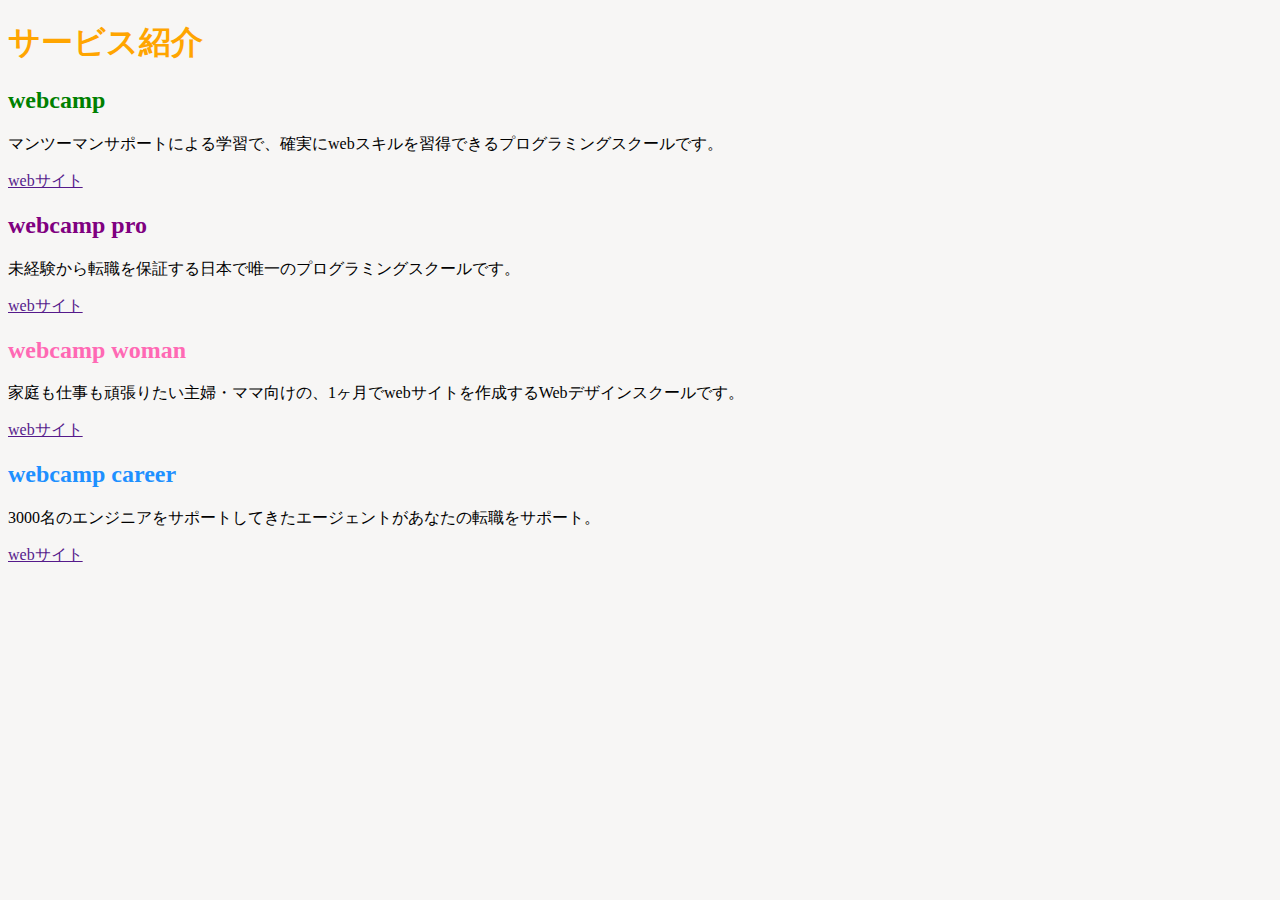
<file: Chapter2/index.html>
<!DOCTYPE html>
<html lang="ja">
  <head>
    <meta charset="UTF-8" />
    <link rel="stylesheet" href="style.css" />
    <title>サービス紹介</title>
  </head>
  <body>
    <h1>サービス紹介</h1>
    <h2 id="webcamp">webcamp</h2>
    <p>マンツーマンサポートによる学習で、確実にwebスキルを習得できるプログラミングスクールです。</p>
    <a href="">webサイト</a>

    <h2 id="webcamp-pro">webcamp pro</h2>
    <p>未経験から転職を保証する日本で唯一のプログラミングスクールです。</p>
    <a href="">webサイト</a>

    <h2 id="webcamp-woman">webcamp woman</h2>
    <p>家庭も仕事も頑張りたい主婦・ママ向けの、1ヶ月でwebサイトを作成するWebデザインスクールです。</p>
    <a href="">webサイト</a>

    <h2 id="webcamp-career">webcamp career</h2>
    <p>3000名のエンジニアをサポートしてきたエージェントがあなたの転職をサポート。</p>
    <a href="">webサイト</a>
  </body>
</html>
</file>
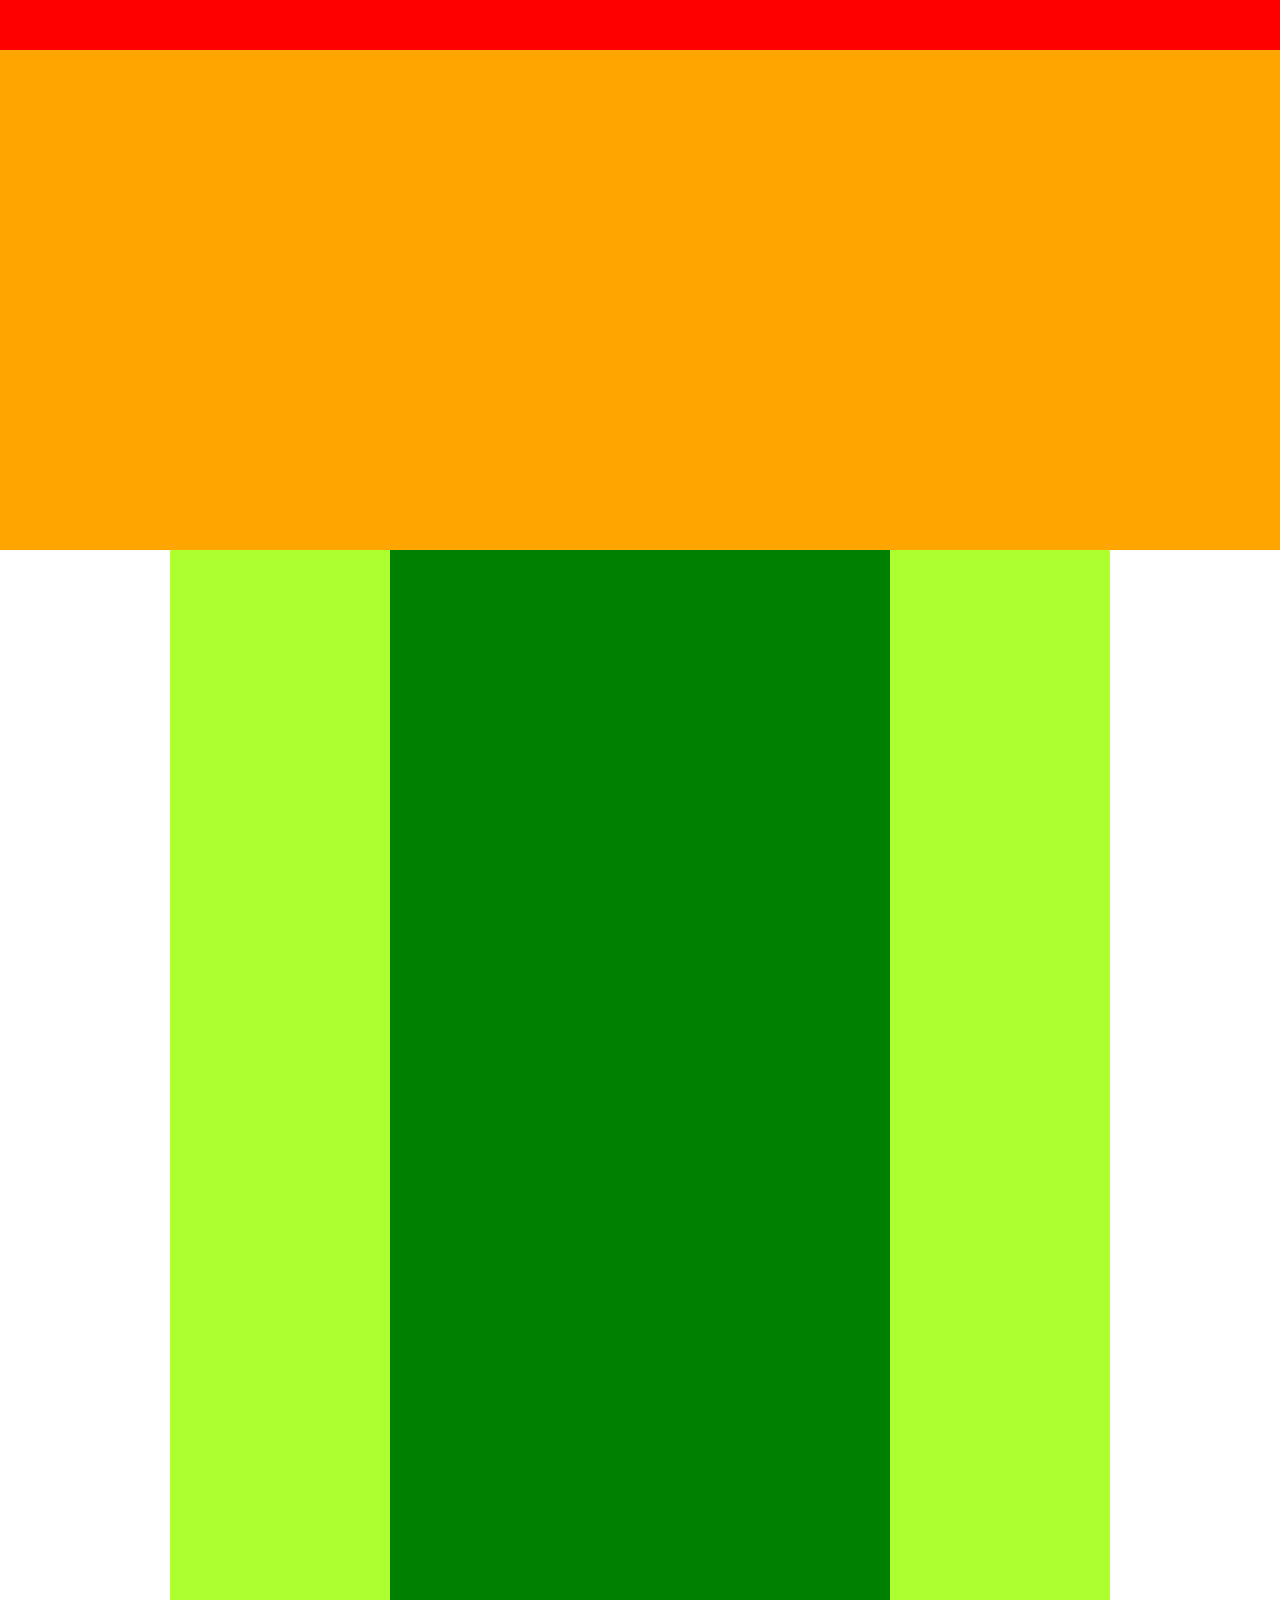
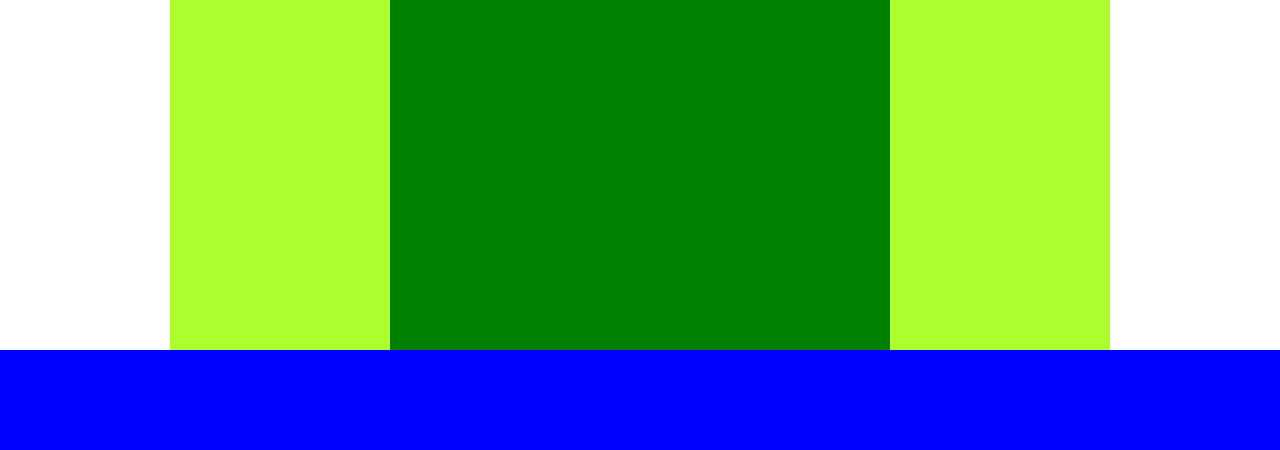
<file: Chapter4/index.html>
<!DOCTYPE html>
<html lang="ja">
  <head>
    <meta charset="UTF-8" />
    <link rel="stylesheet" href="style.css">
    <title>chapter4</title>
  </head>

  <body>
    <div class="box1"></div>

    <div class="box2"></div>

    <div class="box3">
      <div class="box3-1">
        <div class="box3-2"></div>
      </div>
    </div>

    <div class="box4"></div>
  </body>
</html>
</file>
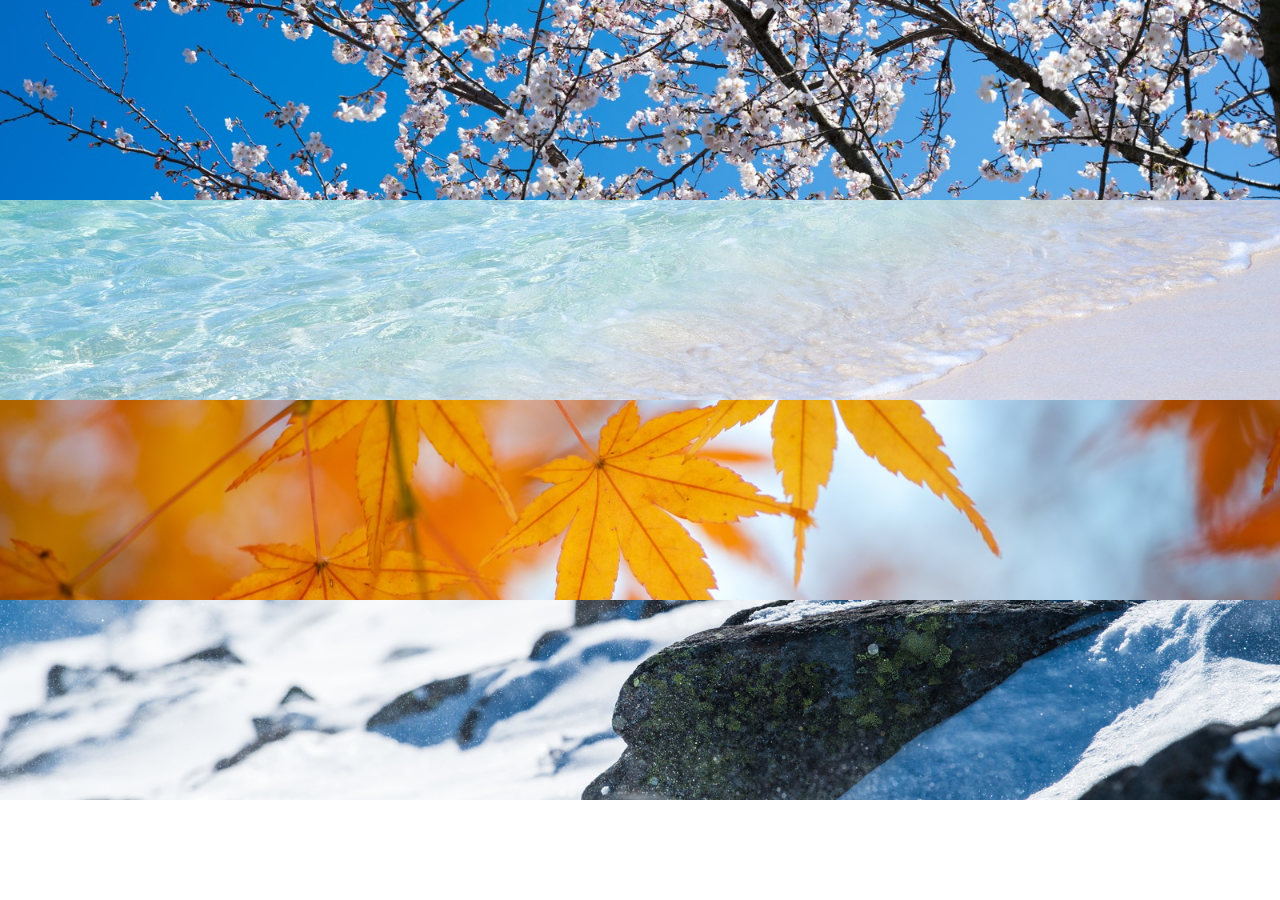
<file: Chapter6/index.html>
<!DOCTYPE html>
<html lang="ja">
<head>
  <meta charset="UTF-8" />
  <link rel="stylesheet" href="style.css">
  <title>Chapter6</title>
</head>

<body>
<div class="main">
  <div class="main1">
  </div>
  <div class="main2">
  </div>
  <div class="main3">
  </div>
  <div class="main4">
  </div>
</div>
</body>
</html>
</file>
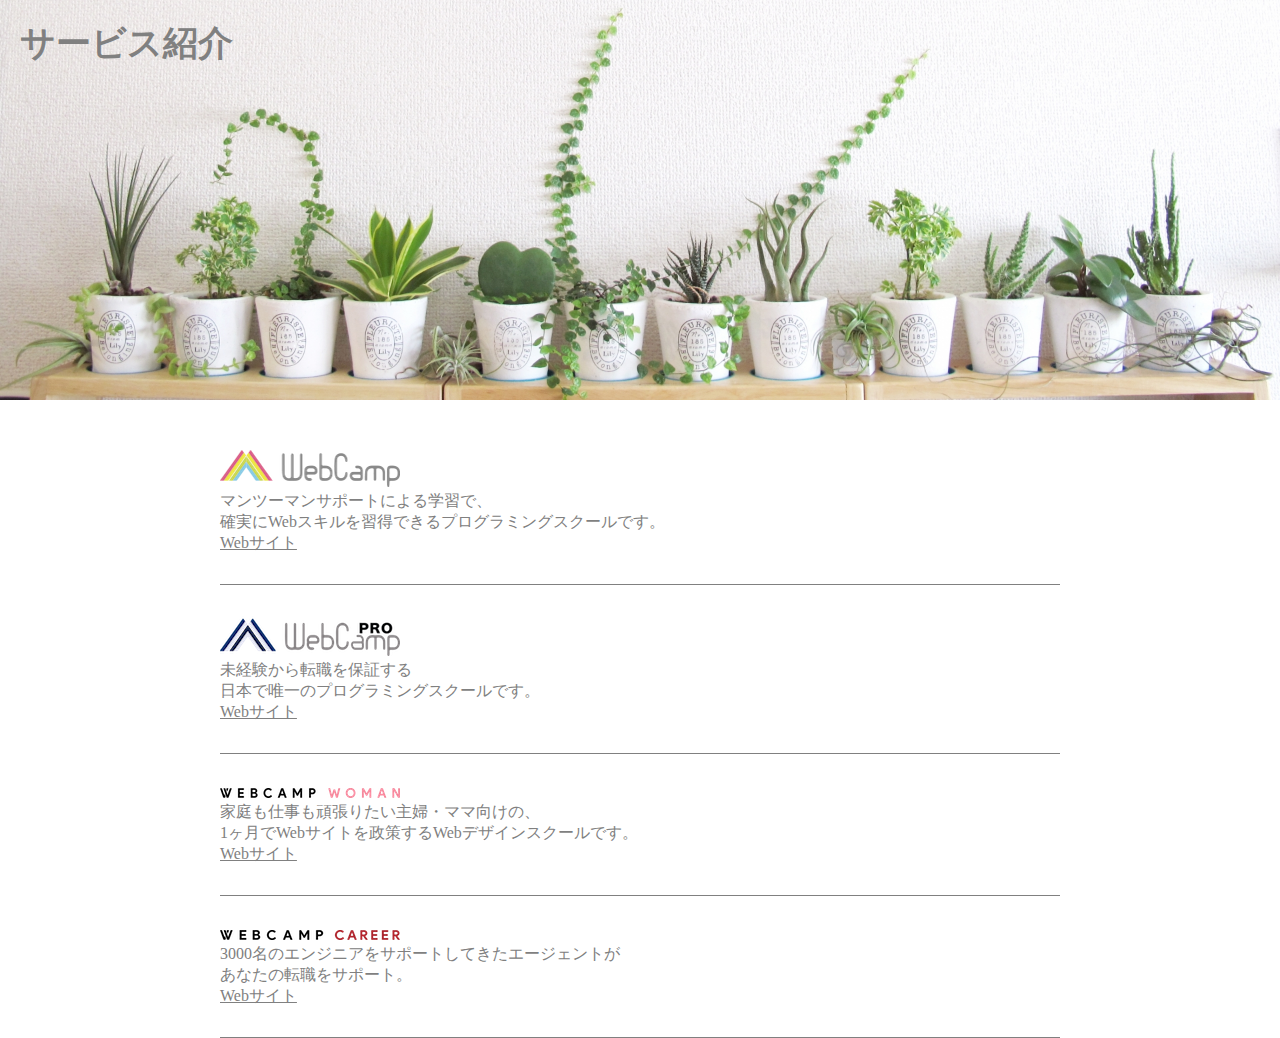
<file: Chapter7/index.html>
<!DOCTYPE html>
<html lang="ja">
  <head>
    <meta charset="UTF-8">
    <link rel="stylesheet" href="style.css">
    <title>サービス紹介</title>
  </head>

  <body>

    <header class="heading">
      <section class="heading-text">サービス紹介</section>
    </header>

    <main>
      <div class="main">

        <div class="main-box">
          <div class="main-item">
            <img class="main-image" src="img/wc-logo.png">
            <section class="main-text">
              マンツーマンサポートによる学習で、<br />
              確実にWebスキルを習得できるプログラミングスクールです。<br />
              <a href="index.html">Webサイト</a>
            </section>
          </div>
        </div>

        <div class="main-box">
          <div class="main-item">
            <img class="main-image" src="img/wcp-logo.png">
            <section class="main-text">
              未経験から転職を保証する<br />
              日本で唯一のプログラミングスクールです。<br />
              <a href="index.html">Webサイト</a>
            </section>
          </div>
        </div>

        <div class="main-box">
          <div class="main-item">
            <img class="main-image" src="img/wcw-logo.png">
            <section class="main-text">
              家庭も仕事も頑張りたい主婦・ママ向けの、<br />
              1ヶ月でWebサイトを政策するWebデザインスクールです。<br />
              <a href="index.html">Webサイト</a>
            </section>
          </div>
        </div>

        <div class="main-box">
          <div class="main-item">
            <img class="main-image" src="img/wcc-logo.png">
            <section class="main-text">
              3000名のエンジニアをサポートしてきたエージェントが<br />
              あなたの転職をサポート。<br />
              <a href="index.html">Webサイト</a>
            </section>
          </div>
        </div>
      </div>
    </main>

  </body>
</html>
</file>
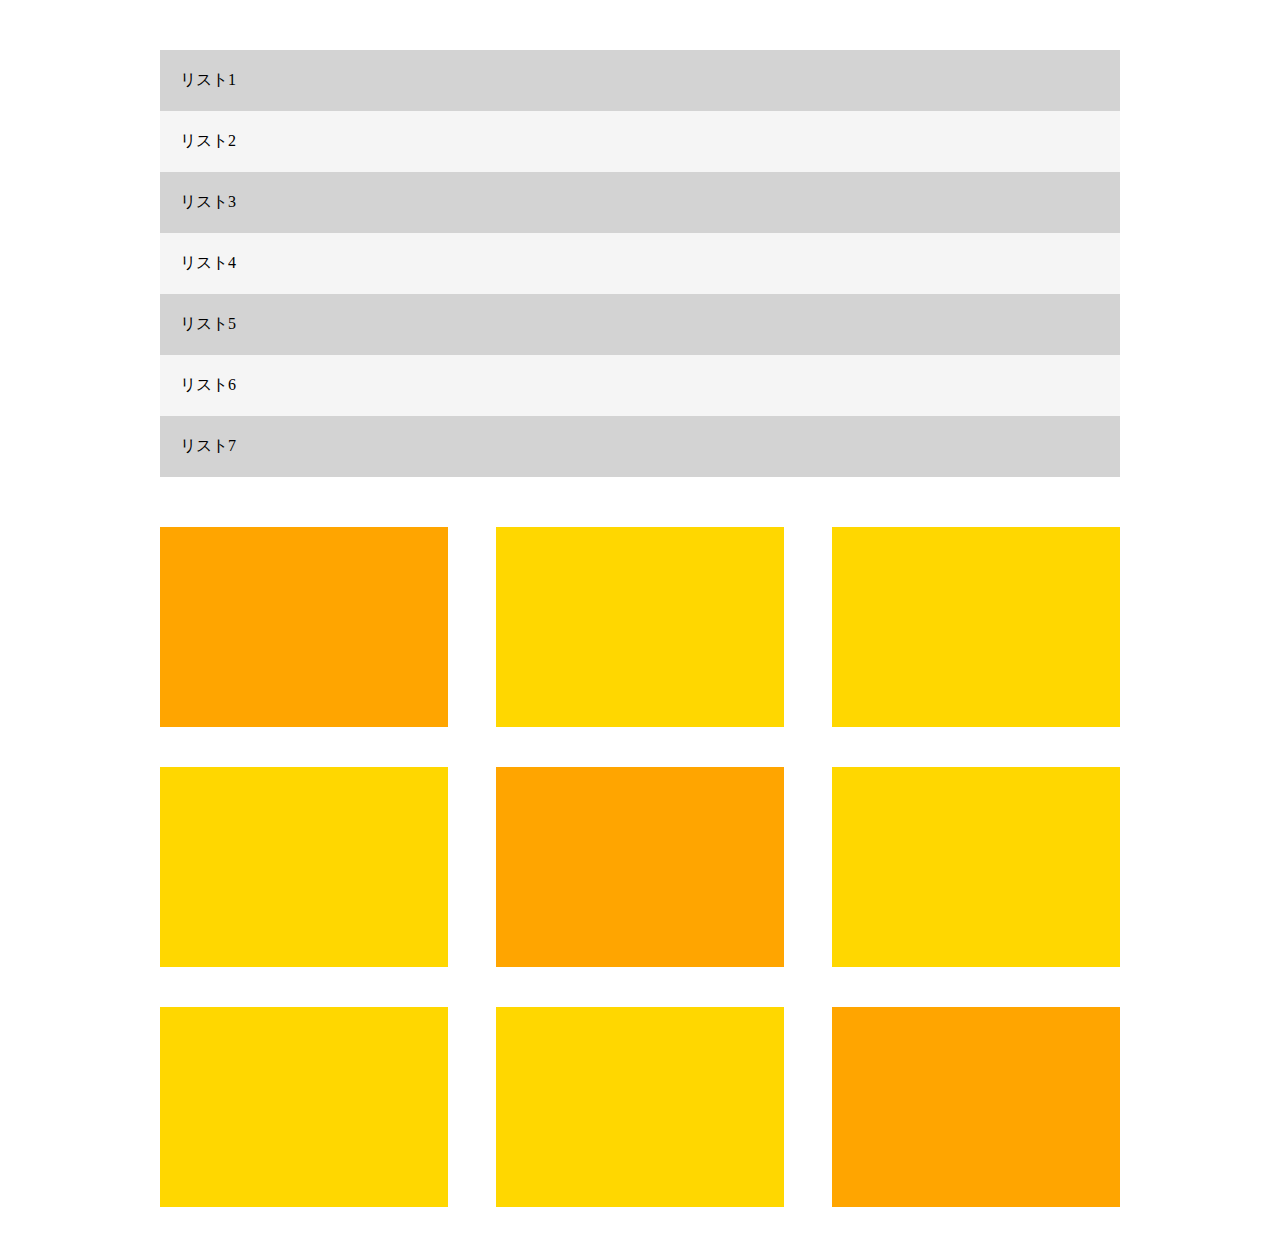
<file: Chapter8/index.html>
<!DOCTYPE html>
<html lang="ja">

<head>
  <meta charset="UTF-8" />
  <link rel="stylesheet" href="style.css">
  <title>Chapter8</title>
</head>

<body>
  <div class="list">
    <p>リスト1</p>
    <p>リスト2</p>
    <p>リスト3</p>
    <p>リスト4</p>
    <p>リスト5</p>
    <p>リスト6</p>
    <p>リスト7</p>
  </div>

  <div class="main">
    <div class="main-box1">
      <div class="main-box-item"></div>
      <div class="main-box-item"></div>
      <div class="main-box-item"></div>
    </div>
    <div class="main-box2">
      <div class="main-box-item"></div>
      <div class="main-box-item"></div>
      <div class="main-box-item"></div>
    </div>
    <div class="main-box3">
      <div class="main-box-item"></div>
      <div class="main-box-item"></div>
      <div class="main-box-item"></div>
    </div>
  </div>
</body>

</html>
</file>
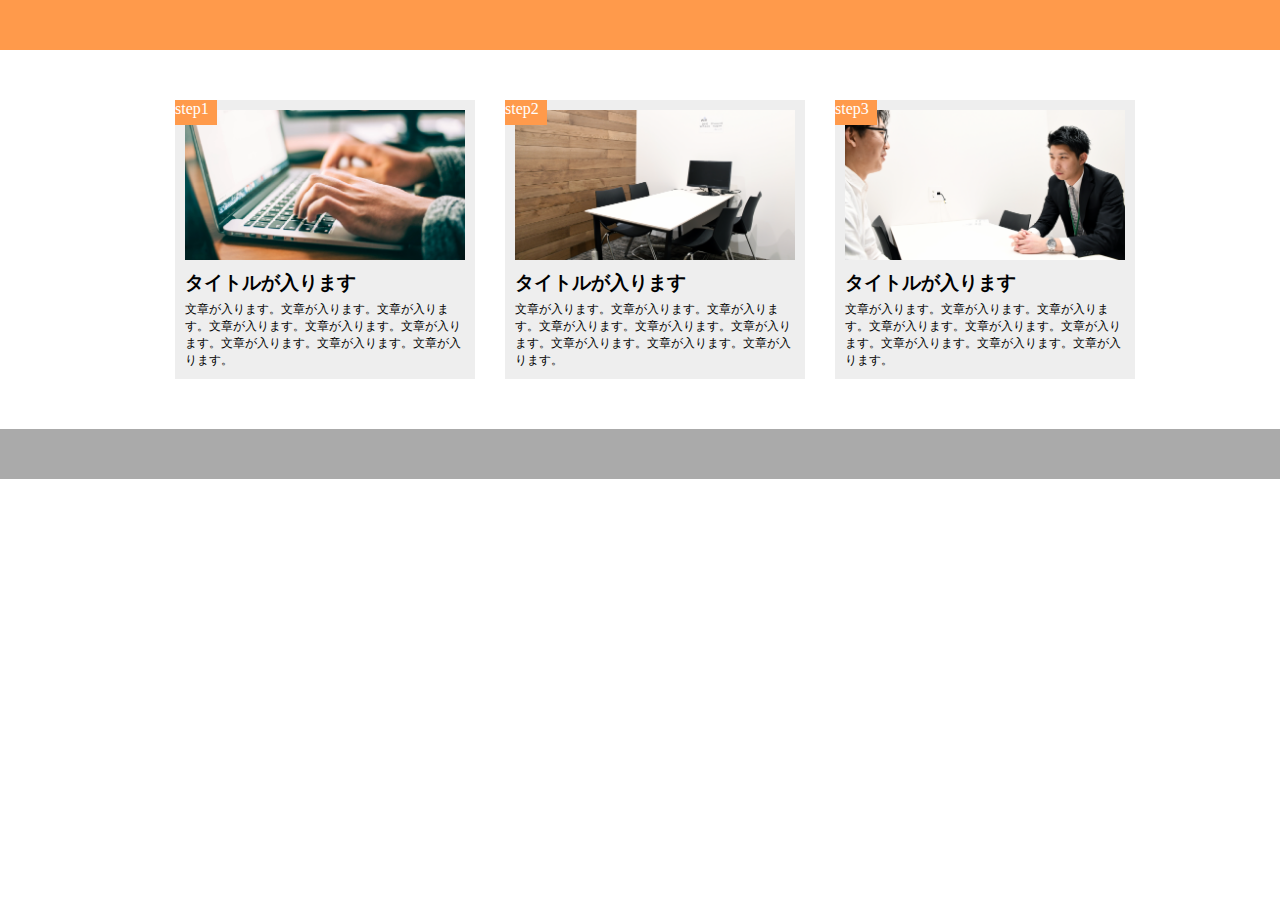
<file: Chapter9/index.html>
<!DOCTYPE html>
<html lang="ja">

<head>
  <meta charset="UTF-8">
  <link rel="stylesheet" href="style.css">
  <title>Chapter9</title>
</head>

<body>
  <header></header>

  <main>
    <div class="main-box">

      <div class="main-item">
        <div class="main-item-image1">
          <div class="main-item-step">step1</div>
        </div>
        <h3>タイトルが入ります</h3>
        <p>文章が入ります。文章が入ります。文章が入ります。文章が入ります。文章が入ります。文章が入ります。文章が入ります。文章が入ります。文章が入ります。</p>
      </div>

      <div class="main-item">

        <div class="main-item-image2">
          <div class="main-item-step">step2</div>
        </div>
        <h3>タイトルが入ります</h3>
        <p>文章が入ります。文章が入ります。文章が入ります。文章が入ります。文章が入ります。文章が入ります。文章が入ります。文章が入ります。文章が入ります。</p>
      </div>

      <div class="main-item">

        <div class="main-item-image3">
          <div class="main-item-step">step3</div>
        </div>
        <h3>タイトルが入ります</h3>
        <p>文章が入ります。文章が入ります。文章が入ります。文章が入ります。文章が入ります。文章が入ります。文章が入ります。文章が入ります。文章が入ります。</p>
      </div>

    </div>
  </main>

  <footer></footer>
</body>

</html>
</file>
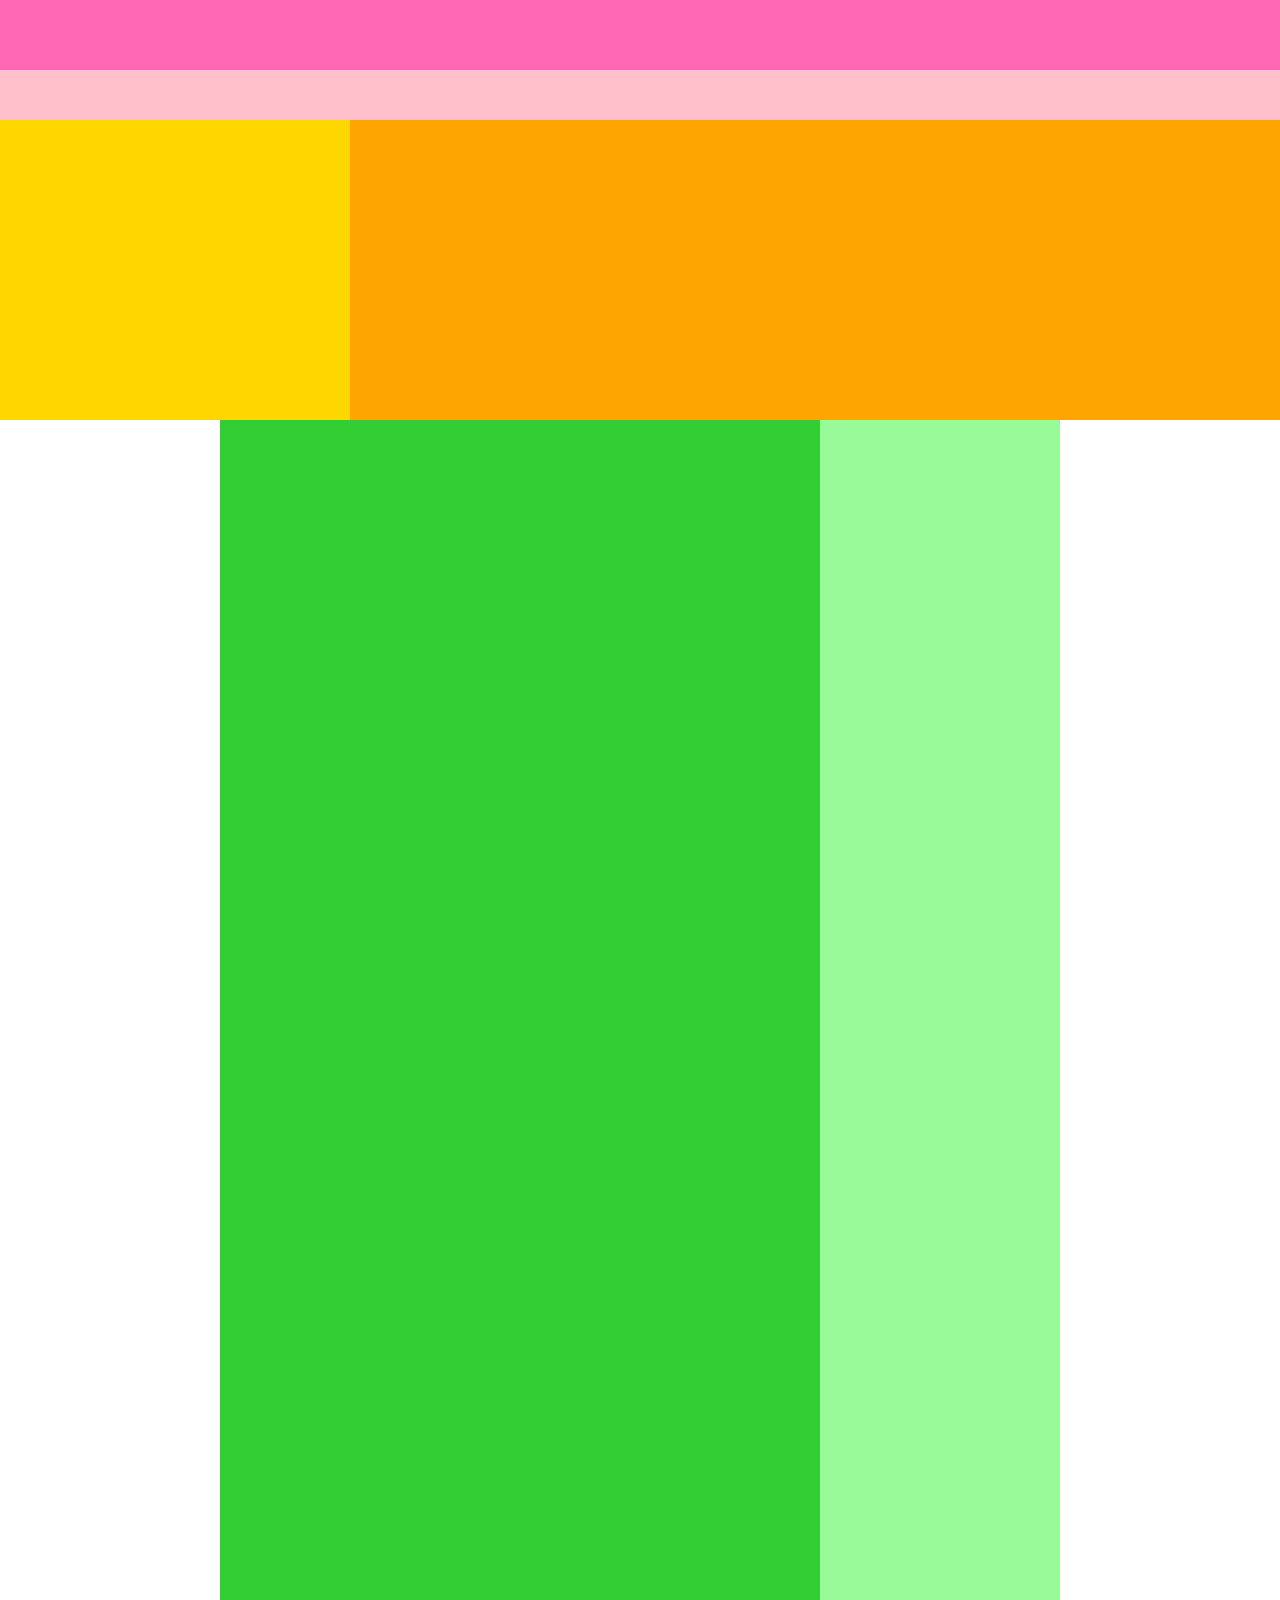
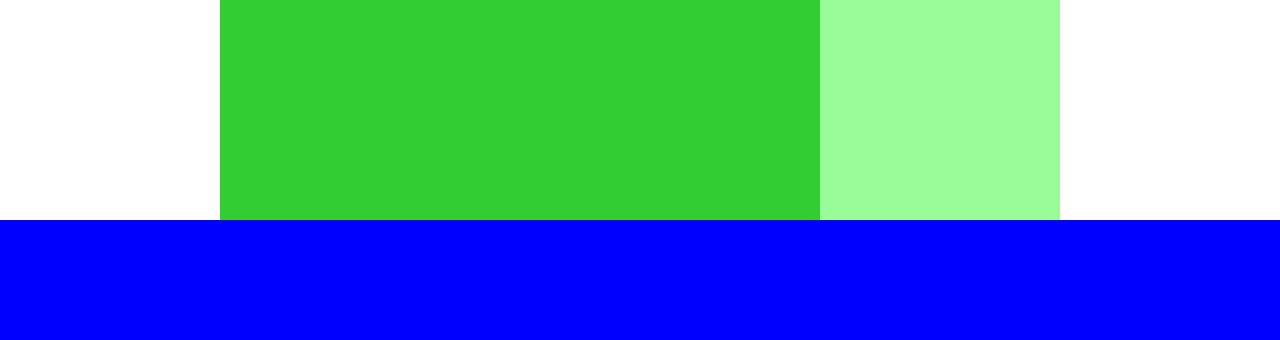
<file: Chapter4/caravan/index.html>
<!DOCTYPE html>
<html lang="ja">
  <head>
    <meta charset="UTF-8" />
    <link rel="stylesheet" href="style.css" />
    <title>CARAVAN</title>
  </head>

  <body>
    <div class="header">
      <div class="header-top"></div>
      <div class="header-bottom"></div>
    </div>

    <div class="main-visual">
      <div class="main-visual-content"></div>
    </div>

    <div class="main">
      <div class="blog"></div>
      <div class="sidebar"></div>
    </div>

    <div class="footer"></div>
  </body>
</html>
</file>
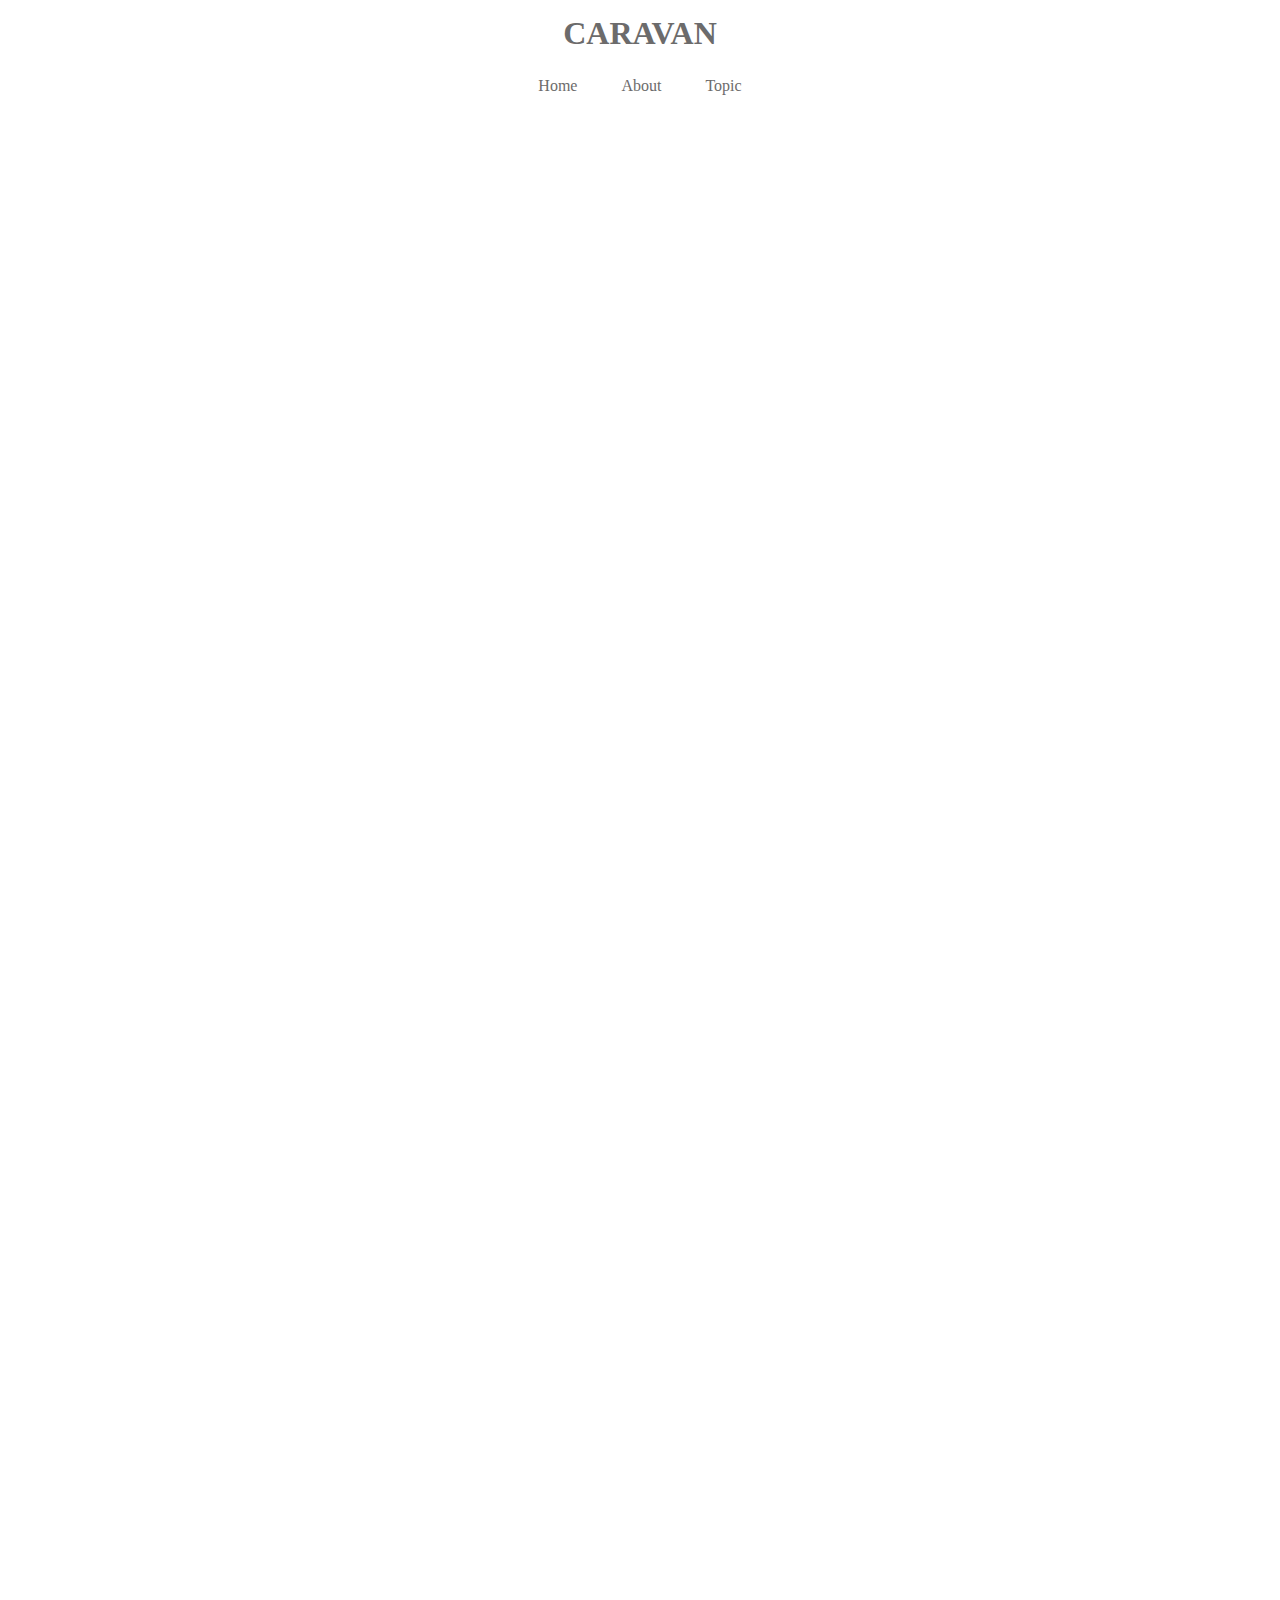
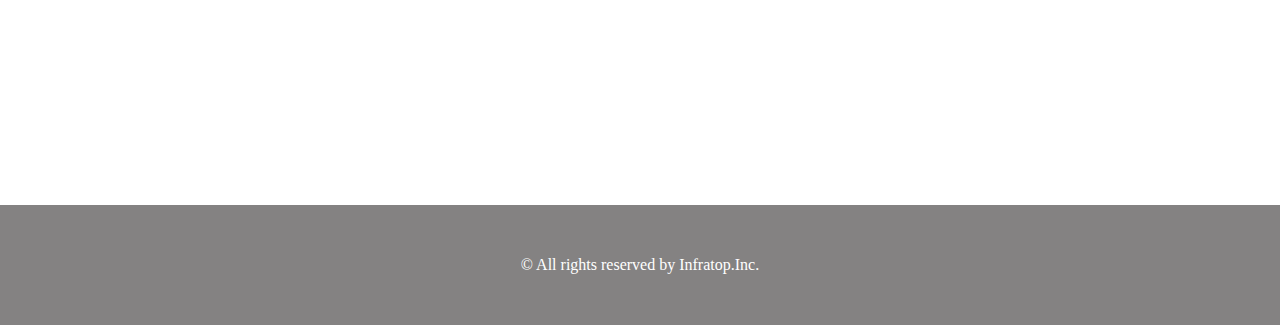
<file: Chapter5/caravan/index.html>
<!DOCTYPE html>
<html lang="ja">
  <head>
    <meta charset="UTF-8" />
    <link rel="stylesheet" href="style.css" />
    <title>CARAVAN</title>
  </head>

  <body>

<header>
  <h1 class="heading">
    <a href="index.html">
      CARAVAN
    </a>
  </h1>
</header>

<nav>
  <ul class="nav-list">
    <li class="nav-list-item">
      <a href="index.html">Home</a>
    </li>
    <li class="nav-list-item">About</li>
    <li class="nav-list-item">Topic</li>
  </ul>
</nav>

    <div class="main-visual">
      <div class="main-visual-content"></div>
    </div>

    <div class="main">
      <div class="blog"></div>
      <div class="sidebar"></div>
    </div>

  <footer>
    <p class="footer-text">© All rights reserved by Infratop.Inc.</p>
  </footer>

  </body>
</html>
</file>
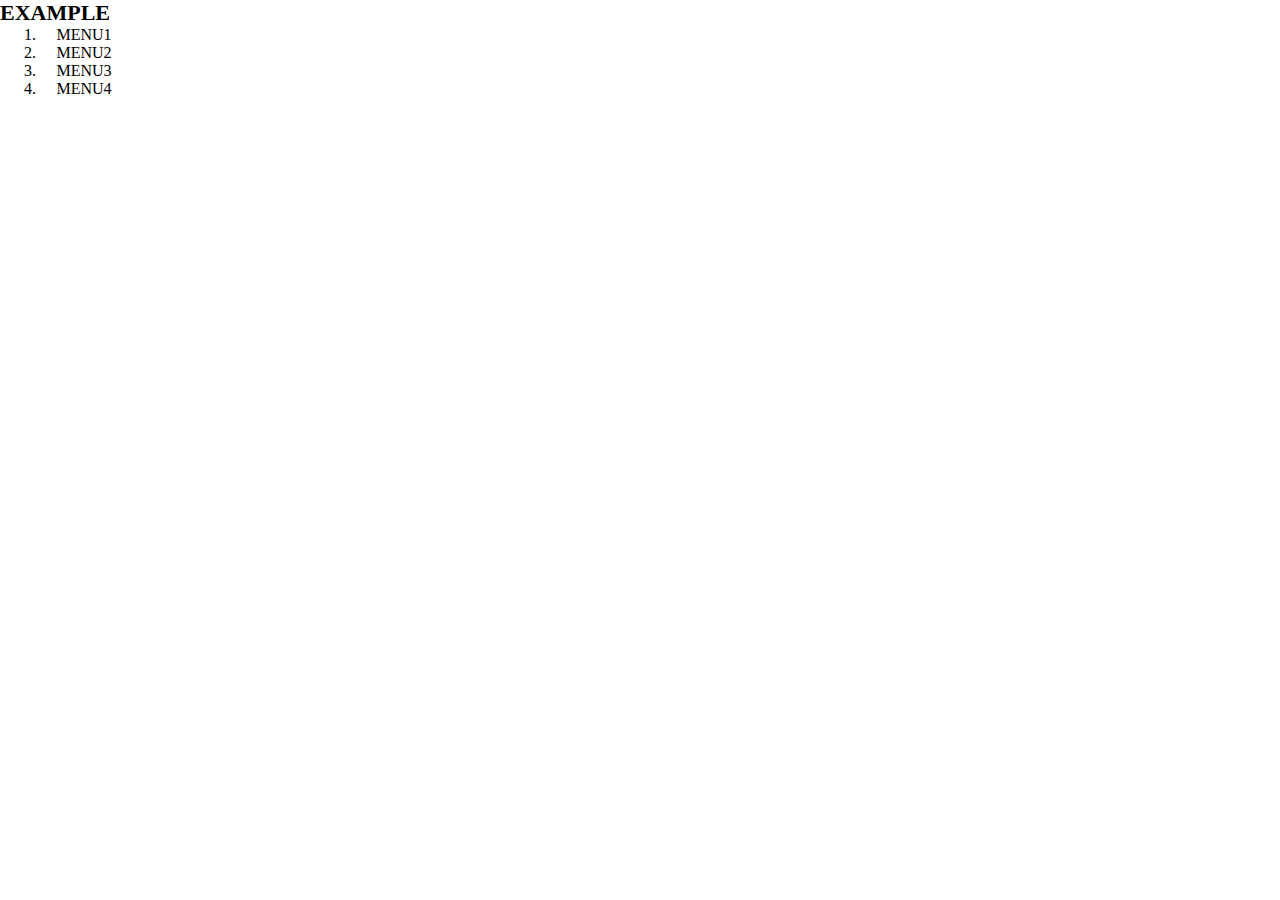
<file: Chapter5/question3/index.html>
<!DOCTYPE html>
<html lang="ja">
  <head>
    <meta charset="UTF-8" />
    <link rel="stylesheet" href="style.css">
    <title>question3</title>
  </head>

  <body>

    <header>

      <h1 class="headline">
        EXAMPLE
      </h1>

      <nav class="nav">
        <ol class="list">
          <li class="list-item">
              MENU1
          </li>
          <li class="list-item">
            MENU2
          </li>
          <li class="list-item">
            MENU3
          </li>
          <li class="list-item">
            MENU4
          </li>
        </ol>
      </nav>

    </header>
  </body>
</html>
</file>
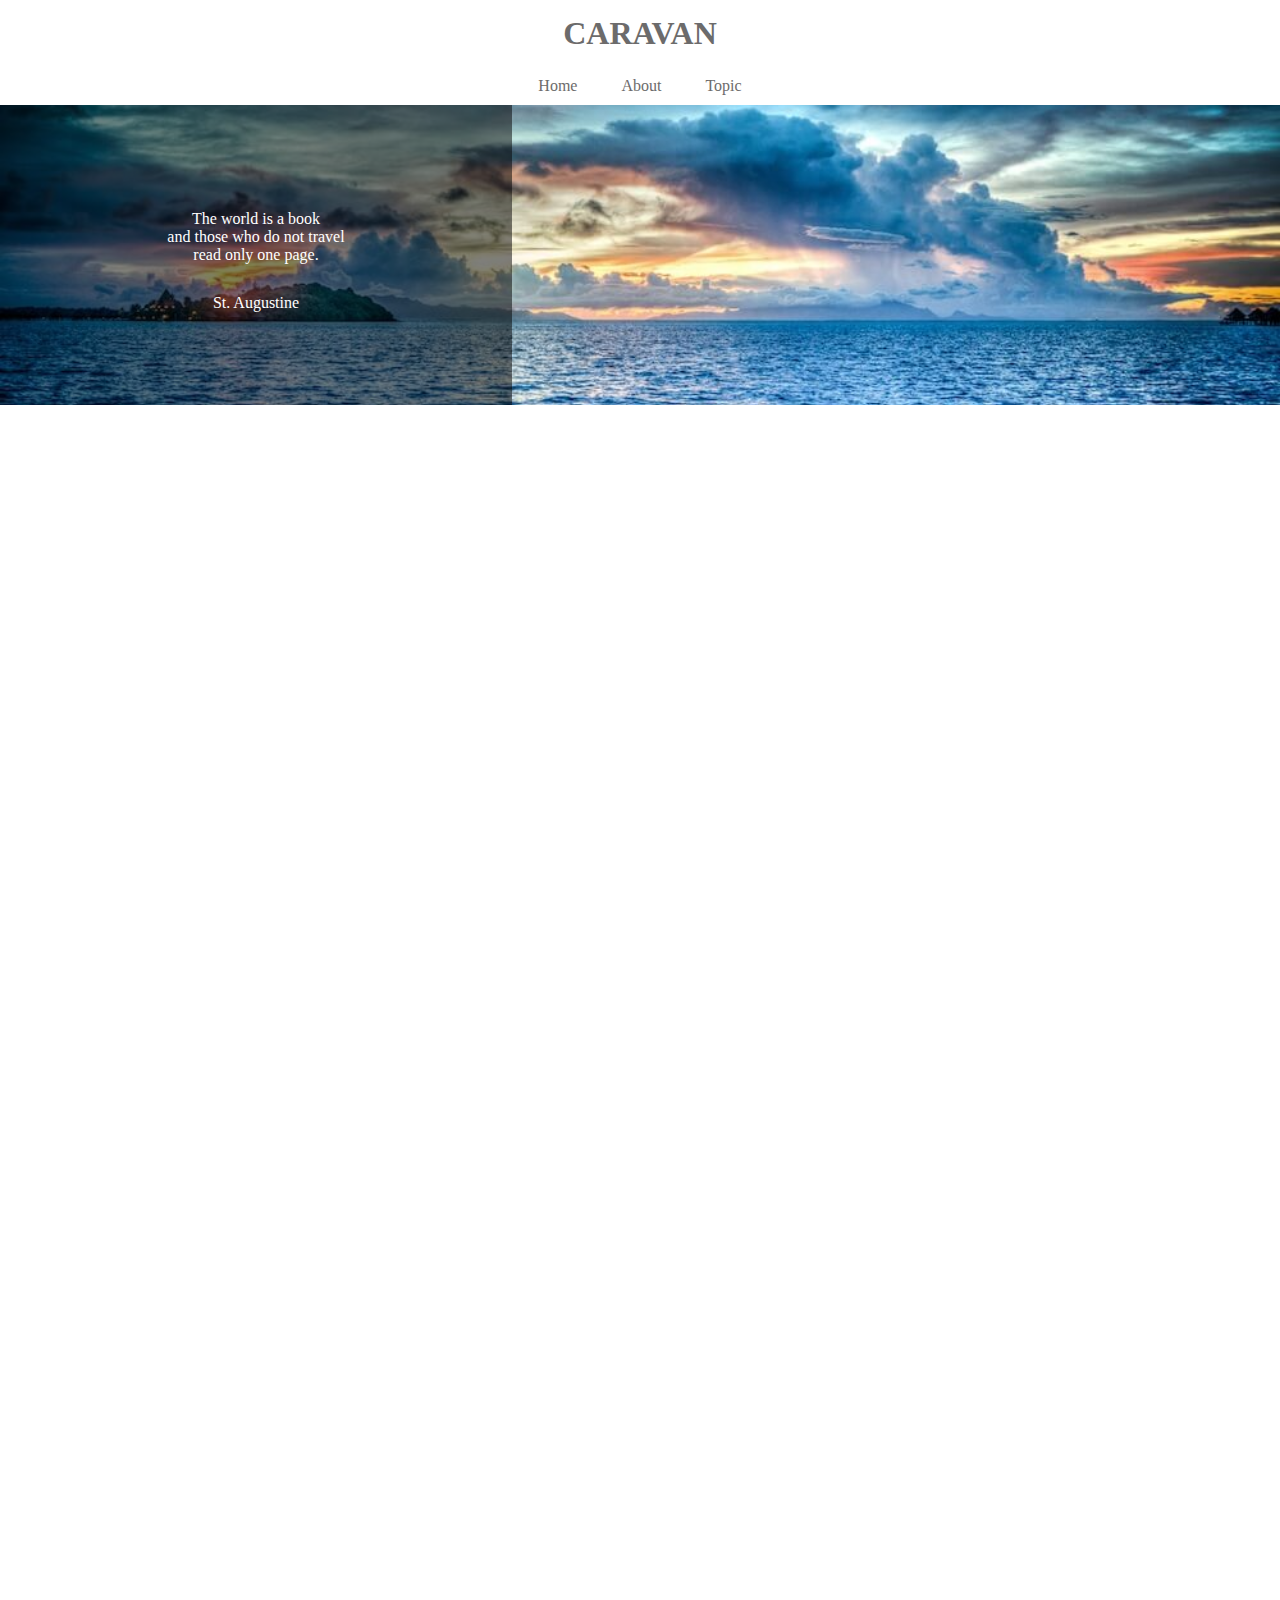
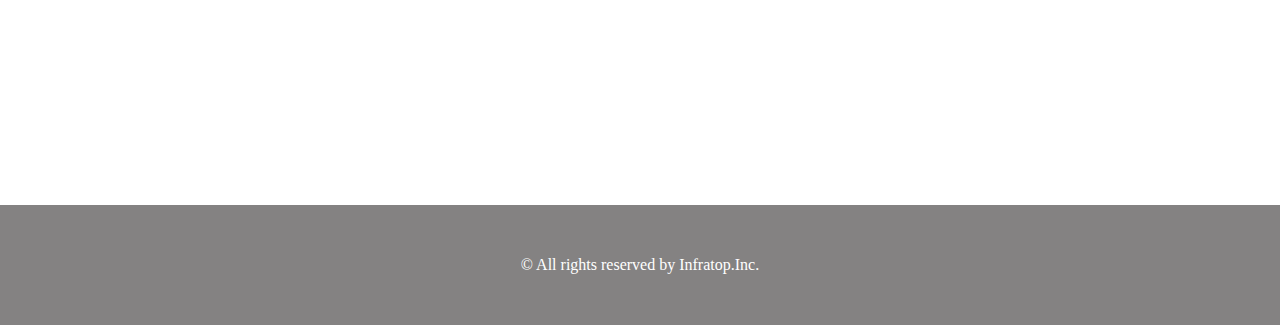
<file: Chapter6/caravan/index.html>
<!DOCTYPE html>
<html lang="ja">
  <head>
    <meta charset="UTF-8" />
    <link rel="stylesheet" href="style.css" />
    <title>CARAVAN</title>
  </head>

  <body>

<header>
  <h1 class="heading">
    <a href="index.html">
      CARAVAN
    </a>
  </h1>
</header>

<nav>
  <ul class="nav-list">
    <li class="nav-list-item">
      <a href="index.html">Home</a>
    </li>
    <li class="nav-list-item">About</li>
    <li class="nav-list-item">Topic</li>
  </ul>
</nav>

    <div class="main-visual">
      <div class="main-visual-content">
        <p class="main-visual-text">
          The world is a book<br />
          and those who do not travel<br />
          read only one page.
        </p>
        <p class="main-visual-name">
          St. Augustine
        </p>
      </div>
    </div>

    <div class="main">
      <div class="blog"></div>
      <div class="sidebar"></div>
    </div>

  <footer>
    <p class="footer-text">© All rights reserved by Infratop.Inc.</p>
  </footer>

  </body>
</html>
</file>
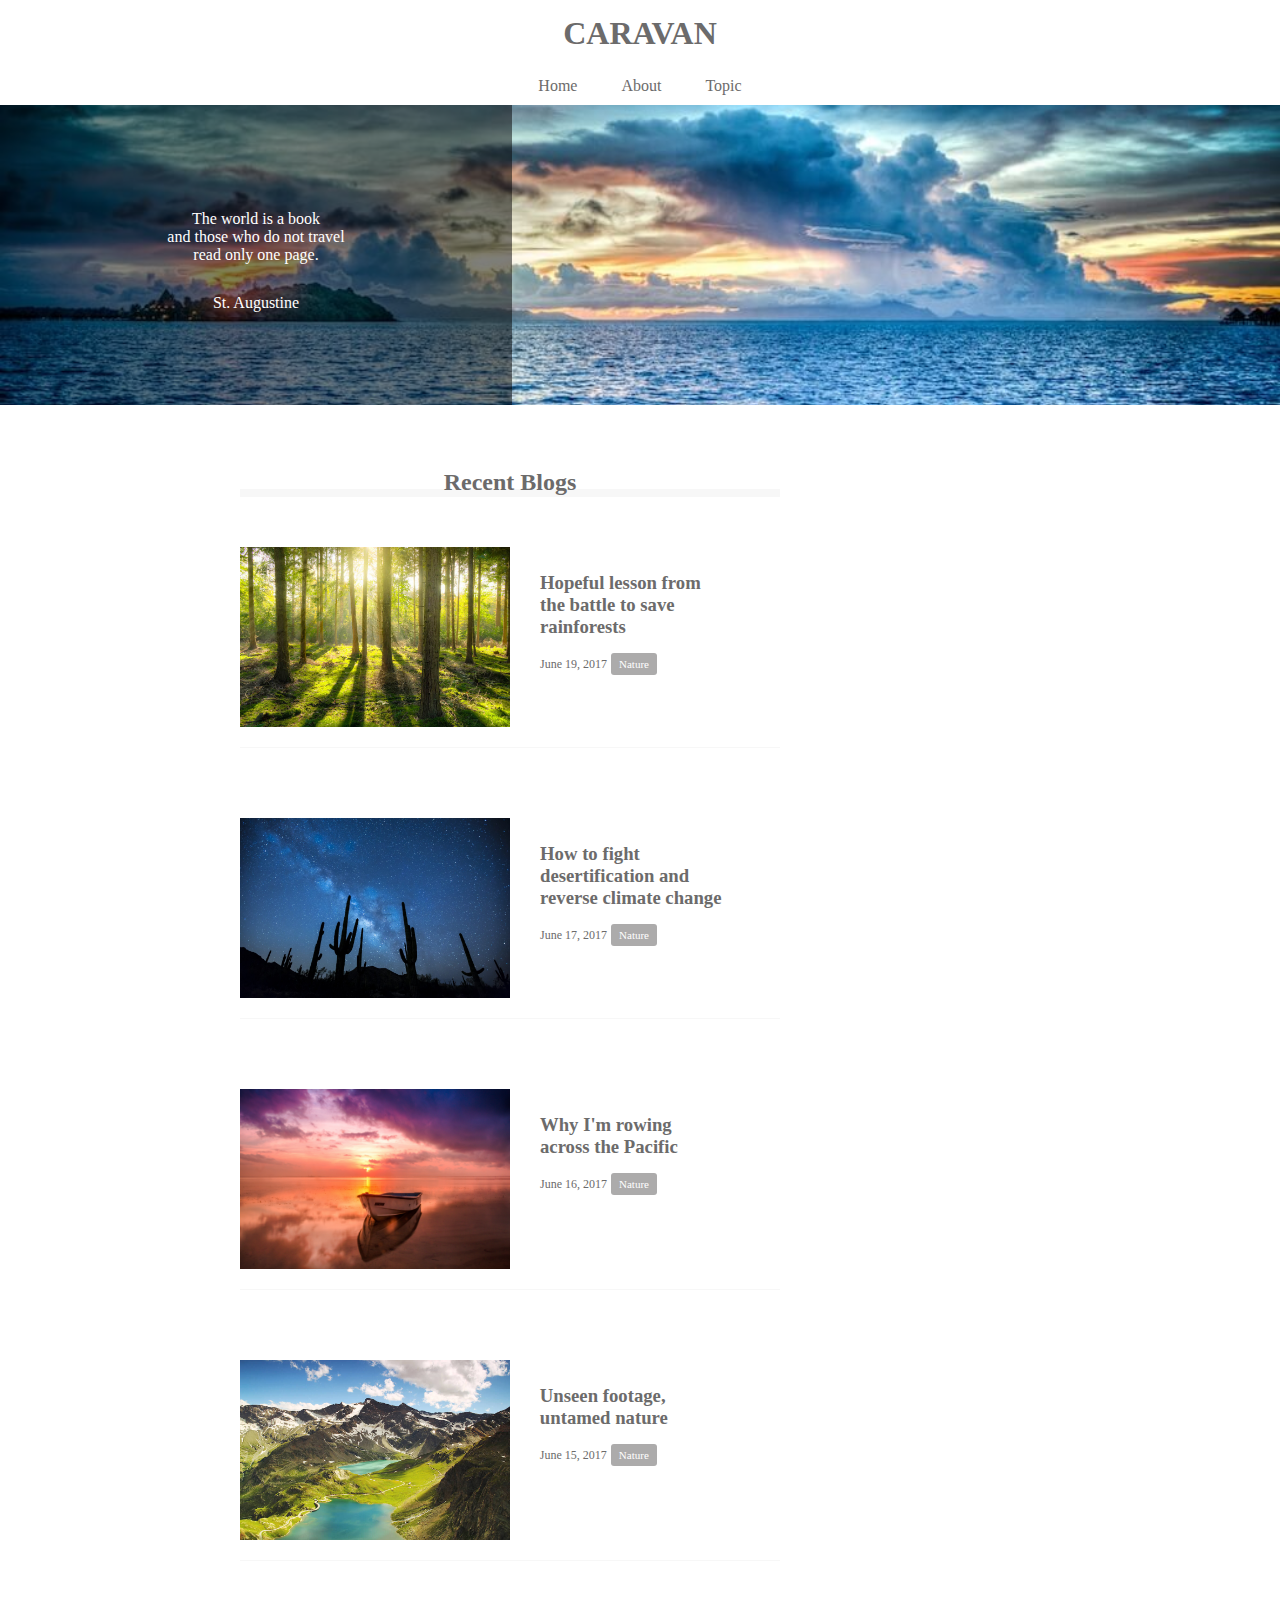
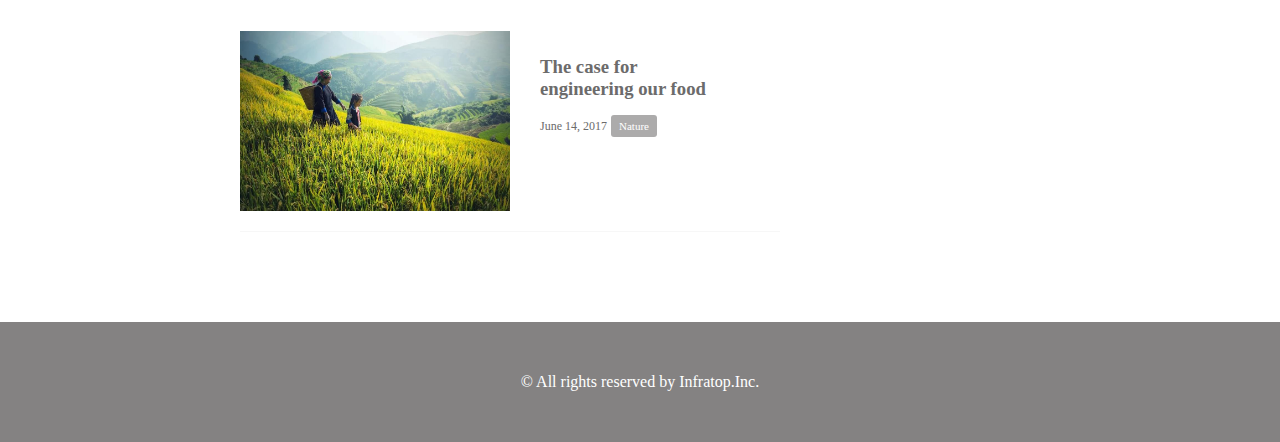
<file: Chapter7/caravan/index.html>
<!DOCTYPE html>
<html lang="ja">
  <head>
    <meta charset="UTF-8" />
    <link rel="stylesheet" href="style.css" />
    <title>CARAVAN</title>
  </head>

  <body>

<header>
  <h1 class="heading">
    <a href="index.html">
      CARAVAN
    </a>
  </h1>
</header>

<nav>
  <ul class="nav-list">
    <li class="nav-list-item">
      <a href="index.html">Home</a>
    </li>
    <li class="nav-list-item">About</li>
    <li class="nav-list-item">Topic</li>
  </ul>
</nav>

    <div class="main-visual">
      <div class="main-visual-content">
        <p class="main-visual-text">
          The world is a book<br />
          and those who do not travel<br />
          read only one page.
        </p>
        <p class="main-visual-name">
          St. Augustine
        </p>
      </div>
    </div>

    <main>
      <section class="blog">
        <h2 class="blog-heading">Recent Blogs</h2>

        <div class="blog-box">
          <div class="blog-item">
            <img class="blog-image" src="img/img/forest.jpg">
            <section class="blog-text">
              <h3 class="blog-text-heading">
                <a href="single.html">
                  Hopeful lesson from<br />
                  the battle to save<br />
                  rainforests
                </a>
              </h3>
              <p class="blog-date">June 19, 2017</p>
              <span class="category">Nature</span>
            </section>
          </div>

          <div class="blog-box">
            <div class="blog-item">
              <img class="blog-image" src="img/img/desert.jpg">
              <section class="blog-text">
                <h3 class="blog-text-heading">
                  <a href="single.html">
                    How to fight<br />
                    desertification and<br />
                    reverse climate change
                  </a>
                </h3>
                <p class="blog-date">June 17, 2017</p>
                <span class="category">Nature</span>
              </section>
            </div>

            <div class="blog-box">
              <div class="blog-item">
                <img class="blog-image" src="img/img/sunset.jpg">
                <section class="blog-text">
                  <h3 class="blog-text-heading">
                    <a href="single.html">
                      Why I'm rowing<br />
                      across the Pacific
                    </a>
                  </h3>
                  <p class="blog-date">June 16, 2017</p>
                  <span class="category">Nature</span>
                </section>
              </div>

              <div class="blog-box">
                <div class="blog-item">
                  <img class="blog-image" src="img/img/italy.jpg">
                  <section class="blog-text">
                    <h3 class="blog-text-heading">
                      <a href="single.html">
                        Unseen footage,<br />
                        untamed nature
                      </a>
                    </h3>
                    <p class="blog-date">June 15, 2017</p>
                    <span class="category">Nature</span>
                  </section>
                </div>

                <div class="blog-box">
                  <div class="blog-item">
                    <img class="blog-image" src="img/img/asia.jpg">
                    <section class="blog-text">
                      <h3 class="blog-text-heading">
                        <a href="single.html">
                          The case for<br />
                          engineering our food
                        </a>
                      </h3>
                      <p class="blog-date">June 14, 2017</p>
                      <span class="category">Nature</span>
                    </section>
                  </div>

        </div>
      </section>
      <div class="sidebar"></div>
    </main>

  <footer>
    <p class="footer-text">© All rights reserved by Infratop.Inc.</p>
  </footer>

  </body>
</html>
</file>
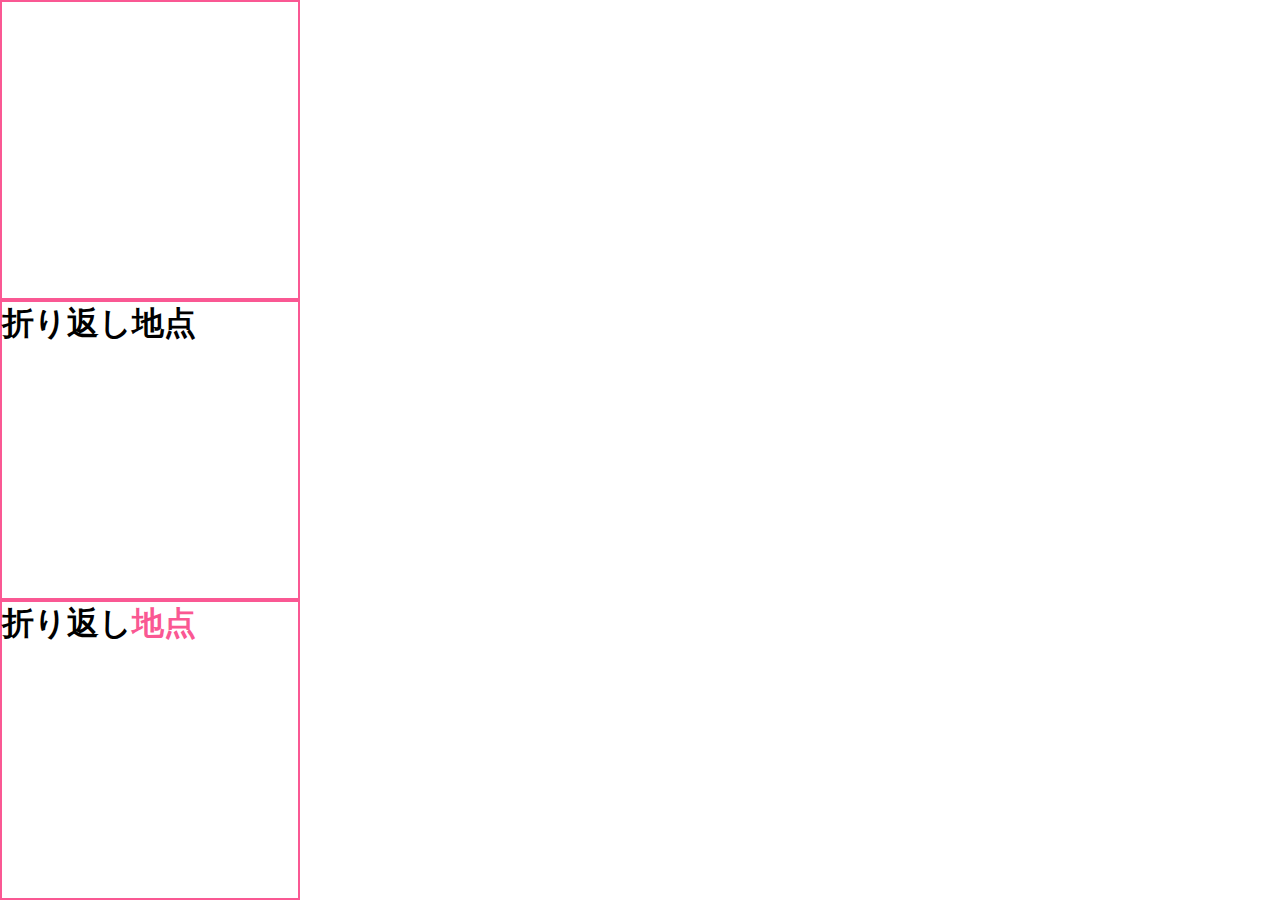
<file: Chapter7/question/index.html>
<!DOCTYPE html>
<html lang="ja">
  <head>
    <meta charset="UTF-8" />
    <link rel="stylesheet" href="style.css">
    <title>7章 確認問題</title>
  </head>

  <body>
    <section class="question2"></section>

    <section class="question3">
      <h1>折り返し地点</h1>
    </section>

    <section class="question4">
      <h1>折り返し<span class="q4-span">地点</span></h1>
    </section>

  </body>
</html>
</file>
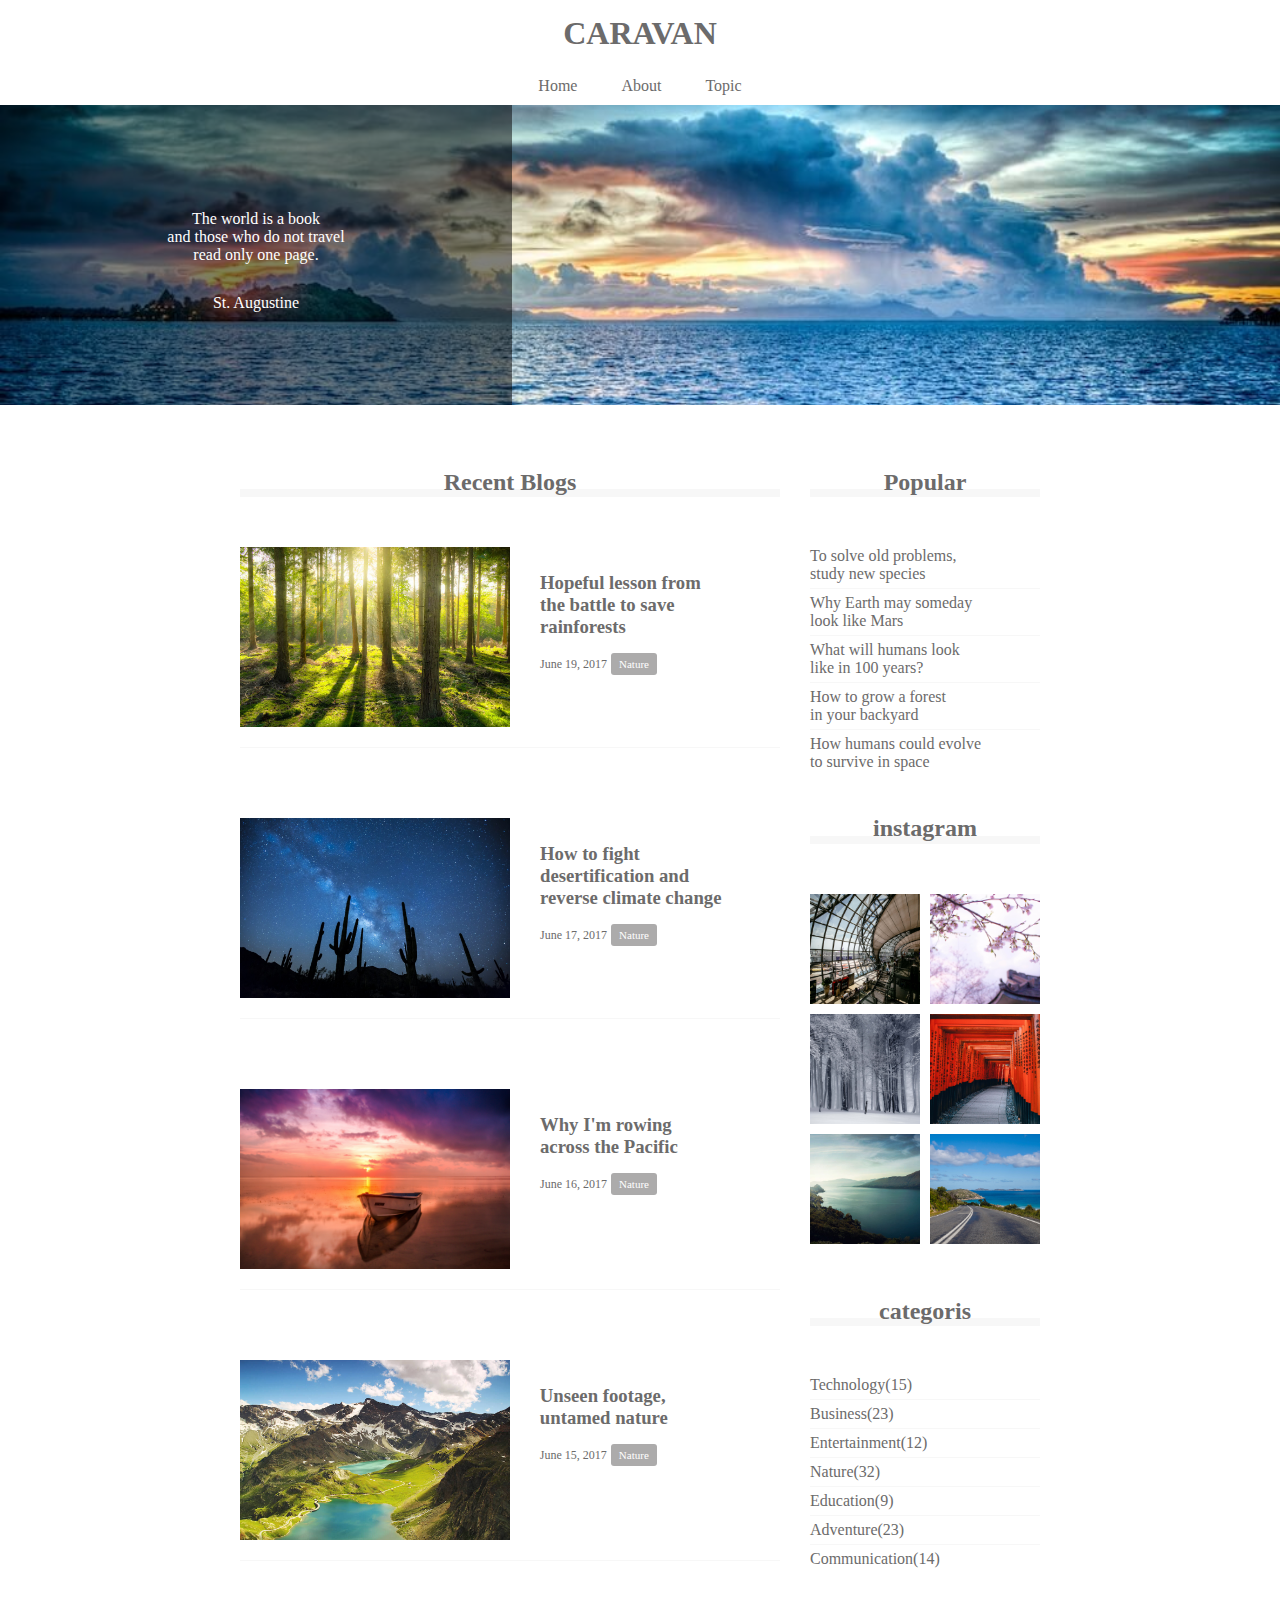
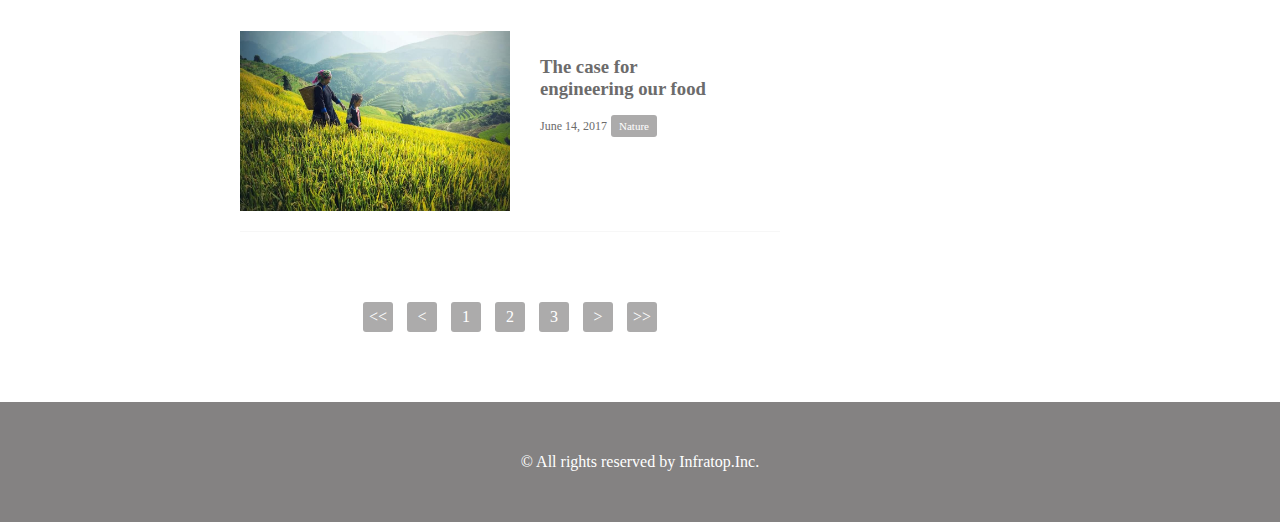
<file: Chapter8/caravan/index.html>
<!DOCTYPE html>
<html lang="ja">

<head>
  <meta charset="UTF-8" />
  <link rel="stylesheet" href="style.css" />
  <title>CARAVAN</title>
</head>

<body>

  <header>
    <h1 class="heading">
      <a href="index.html">
        CARAVAN
      </a>
    </h1>
  </header>

  <nav>
    <ul class="nav-list">
      <li class="nav-list-item">
        <a href="index.html">Home</a>
      </li>
      <li class="nav-list-item">About</li>
      <li class="nav-list-item">Topic</li>
    </ul>
  </nav>

  <div class="main-visual">
    <div class="main-visual-content">
      <p class="main-visual-text">
        The world is a book<br />
        and those who do not travel<br />
        read only one page.
      </p>
      <p class="main-visual-name">
        St. Augustine
      </p>
    </div>
  </div>

  <main>
    <section class="blog">
      <h2 class="blog-heading">Recent Blogs</h2>

      <div class="blog-box">
        <div class="blog-item">
          <img class="blog-image" src="img/img/forest.jpg">
          <section class="blog-text">
            <h3 class="blog-text-heading">
              <a href="single.html">
                Hopeful lesson from<br />
                the battle to save<br />
                rainforests
              </a>
            </h3>
            <p class="blog-date">June 19, 2017</p>
            <span class="category">Nature</span>
          </section>
        </div>

        <div class="blog-box">
          <div class="blog-item">
            <img class="blog-image" src="img/img/desert.jpg">
            <section class="blog-text">
              <h3 class="blog-text-heading">
                <a href="single.html">
                  How to fight<br />
                  desertification and<br />
                  reverse climate change
                </a>
              </h3>
              <p class="blog-date">June 17, 2017</p>
              <span class="category">Nature</span>
            </section>
          </div>

          <div class="blog-box">
            <div class="blog-item">
              <img class="blog-image" src="img/img/sunset.jpg">
              <section class="blog-text">
                <h3 class="blog-text-heading">
                  <a href="single.html">
                    Why I'm rowing<br />
                    across the Pacific
                  </a>
                </h3>
                <p class="blog-date">June 16, 2017</p>
                <span class="category">Nature</span>
              </section>
            </div>

            <div class="blog-box">
              <div class="blog-item">
                <img class="blog-image" src="img/img/italy.jpg">
                <section class="blog-text">
                  <h3 class="blog-text-heading">
                    <a href="single.html">
                      Unseen footage,<br />
                      untamed nature
                    </a>
                  </h3>
                  <p class="blog-date">June 15, 2017</p>
                  <span class="category">Nature</span>
                </section>
              </div>

              <div class="blog-box">
                <div class="blog-item">
                  <img class="blog-image" src="img/img/asia.jpg">
                  <section class="blog-text">
                    <h3 class="blog-text-heading">
                      <a href="single.html">
                        The case for<br />
                        engineering our food
                      </a>
                    </h3>
                    <p class="blog-date">June 14, 2017</p>
                    <span class="category">Nature</span>
                  </section>
                </div>
              </div>
              <div class="pagination">
                <p>
                  << </p>
                    <p>
                      < </p>
                        <p>1</p>
                        <p>2</p>
                        <p>3</p>
                        <p>></p>
                        <p>>></p>
              </div>
    </section>

    <div class="sidebar">
      <section class="prpular">
        <h2 class="sidebar-heading common-heading">Popular</h2>
        <div class="sidebar-contents">
          <p class="popular-text">To solve old problems,<br>study new species</p>
          <p class="popular-text">Why Earth may someday<br>look like Mars</p>
          <p class="popular-text">What will humans look<br>like in 100 years?</p>
          <p class="popular-text">How to grow a forest<br>in your backyard</p>
          <p class="popular-text">How humans could evolve<br>to survive in space</p>
        </div>
      </section>
      <section class="instagram">
        <h2 class="sidebar-heading common-heading">instagram</h2>
        <div class="sidebar-contents">
          <div class="instagram-box"></div>
          <div class="instagram-box"></div>
          <div class="instagram-box"></div>
          <div class="instagram-box"></div>
          <div class="instagram-box"></div>
          <div class="instagram-box"></div>
        </div>
      </section>
      <section class="categories">
        <h2 class="sidebar-heading common-heading">categoris</h2>
        <div class="sidebar-contents">
          <p class="categories-text">Technology(15)</p>
          <p class="categories-text">Business(23)</p>
          <p class="categories-text">Entertainment(12)</p>
          <p class="categories-text">Nature(32)</p>
          <p class="categories-text">Education(9)</p>
          <p class="categories-text">Adventure(23)</p>
          <p class="categories-text">Communication(14)</p>
        </div>
      </section>
    </div>
  </main>

  <footer>
    <p class="footer-text">© All rights reserved by Infratop.Inc.</p>
  </footer>

</body>

</html>
</file>
<file: Chapter2/style.css>
body {
  background-color: #f7f6f5;
}

h1 {
  color: #ffa500;
}

#webcamp {
  color: #008000;
}

#webcamp-pro {
  color: #800080;
}

#webcamp-woman {
  color: #ff69b4;
}

#webcamp-career {
  color: #1e90ff;
}
</file>
<file: Chapter4/style.css>
* {
  margin: 0;
  padding: 0;
  box-sizing: border-box;
}

.box1 {
  width: 100%;
  height: 50px;
  background-color: red;
}

.box2 {
  width: 100%;
  height: 500px;
  background-color: orange;
}

.box3 {
  width: 100%;
  display: flex;
  justify-content: center;
  margin: 0 auto;
}

.box3-1 {
  width: 940px;
  display: flex;
  justify-content: center;
  background-color: greenyellow;
}

.box3-2 {
  width: 500px;
  height: 1400px;
  background-color: green;
}

.box4 {
  width: 100%;
  height: 100px;
  background-color: blue;
}
</file>
<file: Chapter6/style.css>
* {
  margin: 0;
  padding: 0;
  box-sizing: border-box;
}

.main {
  width: 100%;
  height: 800px;
}

.main1 {
  height: 200px;
  background-image: url(img/box1.jpg);
  background-size: cover;
  background-position: center;
}

.main2 {
  height: 200px;
  background-image: url(img/box2.jpg);
  background-size: cover;
  background-position: center;
}

.main3 {
  height: 200px;
  background-image: url(img/box3.jpg);
  background-size: cover;
  background-position: center;
}

.main4 {
  height: 200px;
  background-image: url(img/box4.jpg);
  background-size: cover;
  background-position: center;
}
</file>
<file: Chapter7/style.css>
* {
  margin: 0;
  padding: 0;
  box-sizing: border-box;
}

.heading {
  width: 100%;
  margin: 0 auto;
  height: 400px;
  background-image: url(img/mv.jpg);
  background-size: cover;
  background-position: center;
  background-position-y: 400px;
}

.heading-text {
  padding: 20px 0 0 20px;
  font-size: 35px;
  font-weight: bold;
  color: gray;
}

.main {
  width: 840px;
  padding-top: 20px;
  margin: 0 auto;
}

.main-box {
  padding: 30px 0;
  border-bottom: solid 1px gray;
}

.main-item {
  color: gray;
}

a {
  color: gray;
  text-decoration: underline;
}
</file>
<file: Chapter8/style.css>
* {
  margin: 0;
  padding: 0;
  box-sizing: border-box;
}

.list {
  width: 960px;
  margin: 50px auto;
  background-color: red;
  text-align: left;
}

.list p:nth-child(1) {
  padding: 20px;
  background-color: lightgray;
}
.list p:nth-child(2) {
  padding: 20px;
  background-color: whitesmoke;
}
.list p:nth-child(3) {
  padding: 20px;
  background-color: lightgray;
}

.list p:nth-child(4) {
  padding: 20px;
  background-color: whitesmoke;
}
.list p:nth-child(5) {
  padding: 20px;
  background-color: lightgray;
}
.list p:nth-child(6) {
  padding: 20px;
  background-color: whitesmoke;
}
.list p:nth-child(7) {
  padding: 20px;
  background-color: lightgray;
}

.main {
  width: 960px;
  margin: 50px auto;
  height: 680px;
  display: block;
}

.main-box1 {
  width: 960px;
  height: 200px;
  display: flex;
}

.main-box1 .main-box-item:nth-child(1) {
  height: 200px;
  width: 30%;
  margin: 0 5% 0 0;
  background-color: orange;
}

.main-box1 .main-box-item:nth-child(2) {
  height: 200px;
  width: 30%;
  margin: 0 5% 0 0;
  background-color: gold;
}

.main-box1 .main-box-item:nth-child(3) {
  height: 200px;
  width: 30%;
  background-color: gold;
}

.main-box2 {
  width: 960px;
  height: 200px;
  margin: 40px 0;
  display: flex;
}

.main-box2 .main-box-item:nth-child(1) {
  height: 200px;
  width: 30%;
  margin: 0 5% 0 0;
  background-color: gold;
}

.main-box2 .main-box-item:nth-child(2) {
  height: 200px;
  width: 30%;
  margin: 0 5% 0 0;
  background-color: orange;
}

.main-box2 .main-box-item:nth-child(3) {
  height: 200px;
  width: 30%;
  background-color: gold;
}

.main-box3 {
  width: 960px;
  height: 200px;
  display: flex;
}

.main-box3 .main-box-item:nth-child(1) {
  height: 200px;
  width: 30%;
  margin: 0 5% 0 0;
  background-color: gold;
}

.main-box3 .main-box-item:nth-child(2) {
  height: 200px;
  width: 30%;
  margin: 0 5% 0 0;
  background-color: gold;
}

.main-box3 .main-box-item:nth-child(3) {
  height: 200px;
  width: 30%;
  background-color: orange;
}
</file>
<file: Chapter9/style.css>
* {
  margin: 0;
  padding: 0;
  box-sizing: border-box;
}

header {
  width: 100%;
  height: 50px;
  background-color: #ff9a4b;
}

.main-box {
  width: 960px;
  margin: 50px auto;
  display: flex;
}

.main-item {
  width: 300px;
  margin: 0 15px;
  background-color: #eee;
}

.main-item-step {
  width: 15%;
  height: 25px;
  background-color: #ff9a4b;
  color: white;
  position: relative;
  bottom: 10px;
  right: 10px;
}

.main-item-image1 {
  width: 280px;
  height: 150px;
  margin: 10px;
  background-image: url(img/flow01.png);
  background-size: cover;
  background-position-y: 150px;
}

.main-item-image2 {
  width: 280px;
  height: 150px;
  margin: 10px;
  background-image: url(img/flow02.png);
  background-size: cover;
  background-position-y: 150px;
}

.main-item-image3 {
  width: 280px;
  height: 150px;
  margin: 10px;
  background-image: url(img/flow03.png);
  background-size: cover;
  background-position-y: 150px;
}

h3 {
  margin: 5px 10px;
  font-family: cursive;
}

p {
  margin: 0 10px 10px;
  font-size: 12px;
  font-family: cursive;
}

footer {
  width: 100%;
  height: 50px;
  background-color: #aaa;
}
</file>
<file: Chapter4/caravan/style.css>
* {
  margin: 0;
  padding: 0;
  box-sizing: border-box;
}

.header {
  width: 100%;
  height: 120px;
  background-color: red;
}

.header-top {
  width: 100%;
  height: 70px;
  background-color: hotpink;
}

.header-bottom {
  width: 100%;
  height: 50px;
  background-color: pink;
}

.main-visual {
  width: 100%;
  height: 300px;
  background-color: orange;
}

.main-visual-content {
  width: 350px;
  height: 300px;
  background-color: gold;
}

.main {
  width: 840px;
  display: flex;
  justify-content: center;
  margin: 0 auto;
}

.blog {
  width: 600px;
  height: 1400px;
  background-color: limegreen;
}

.sidebar {
  width: 240px;
  height: 1400px;
  background-color: palegreen;
}

.footer {
  width: 100%;
  height: 120px;
  background-color: blue;
}
</file>
<file: Chapter5/caravan/style.css>
* {
  margin: 0;
  padding: 0;
  box-sizing: border-box;
  color: #6c6b6b;
}

a {
  text-decoration: none;
}

header {
  width: 90%;
  padding: 15px 0;
  margin: 0 auto;
  text-align: center;
}

header .heading {
  font-size: 32px;
}

.nav-list {
  text-align: center;
  padding: 10px 0;
  margin: 0 auto;
}

.nav-list-item {
  list-style: none;
  display: inline-block;
  margin: 0 20px;
}

.main-visual {
  width: 100%;
  height: 300px;
}

.main-visual-content {
  width: 350px;
  height: 300px;
}

.main {
  width: 840px;
  display: flex;
  justify-content: center;
  margin: 0 auto;
}

.blog {
  width: 600px;
  height: 1400px;
}

.sidebar {
  width: 240px;
  height: 1400px;
}

footer {
  width: 100%;
  height: 120px;
  text-align: center;
  line-height: 120px;
  background-color: #848282;
}

.footer-text {
  color: #fff;
}
</file>
<file: Chapter5/question3/style.css>
* {
  margin: 0;
  padding: 0;
  box-sizing: border-box;
}

header {
  width: 10%;
}

.headline {
  font-size: 22px;
}

.nav {
  text-align: center;
}

.list {
  padding-left: 40px;
}
</file>
<file: Chapter6/caravan/style.css>
* {
  margin: 0;
  padding: 0;
  box-sizing: border-box;
  color: #6c6b6b;
}

a {
  text-decoration: none;
}

header {
  width: 90%;
  padding: 15px 0;
  margin: 0 auto;
  text-align: center;
}

header .heading {
  font-size: 32px;
}

.nav-list {
  text-align: center;
  padding: 10px 0;
  margin: 0 auto;
}

.nav-list-item {
  list-style: none;
  display: inline-block;
  margin: 0 20px;
}

.main-visual {
  width: 100%;
  height: 300px;
  background-image: url(img/img/mv.jpg);
  background-size: cover;
  background-position: center;
}

.main-visual-content {
  width: 40%;
  height: 300px;
  background-color: rgba(0, 0, 0, 0.5);
  text-align: center;
  padding: 105px;
}

.main-visual-text {
  color: #fff;
}

.main-visual-name {
  margin-top: 30px;
  color: #fff;
}

.main {
  width: 840px;
  display: flex;
  justify-content: center;
  margin: 0 auto;
}

.blog {
  width: 600px;
  height: 1400px;
}

.sidebar {
  width: 240px;
  height: 1400px;
}

footer {
  width: 100%;
  height: 120px;
  text-align: center;
  line-height: 120px;
  background-color: #848282;
}

.footer-text {
  color: #fff;
}
</file>
<file: Chapter7/caravan/style.css>
* {
  margin: 0;
  padding: 0;
  box-sizing: border-box;
  color: #6c6b6b;
}

a {
  text-decoration: none;
}

header {
  width: 90%;
  padding: 15px 0;
  margin: 0 auto;
  text-align: center;
}

header .heading {
  font-size: 32px;
}

.nav-list {
  text-align: center;
  padding: 10px 0;
  margin: 0 auto;
}

.nav-list-item {
  list-style: none;
  display: inline-block;
  margin: 0 20px;
}

.main-visual {
  width: 100%;
  height: 300px;
  background-image: url(img/img/mv.jpg);
  background-size: cover;
  background-position: center;
}

.main-visual-content {
  width: 40%;
  height: 300px;
  background-color: rgba(0, 0, 0, 0.5);
  text-align: center;
  padding: 105px;
}

.main-visual-text {
  color: #fff;
}

.main-visual-name {
  margin-top: 30px;
  color: #fff;
}

main {
  width: 800px;
  display: flex;
  justify-content: center;
  margin: 0 auto;
  padding: 70px 0;
}

.blog {
  width: 540px;
  margin-right: 30px;
}

.blog-heading {
  border-bottom: 8px solid #f7f7f7;
  text-align: center;
  line-height: 0.6;
}

.blog-box {
  padding-top: 50px;
}

.blog-item {
  padding-bottom: 20px;
  margin-bottom: 20px;
  border-bottom: 1px solid #f7f7f7;
  display: flex;
  justify-content: flex-start;
}

.blog-image {
  height: 180px;
}

.blog-text {
  padding: 25px 0 0 30px;
}

.blog-text-heading {
  padding-bottom: 15px;
}

.blog-date {
  font-size: 12px;
  display: inline-block;
}

.category {
  display: inline-block;
  padding: 5px 8px;
  background-color: #acabab;
  border-radius: 3px;
  color: #fff;
  font-size: 11px;
}

.sidebar {
  width: 230px;
}

footer {
  width: 100%;
  height: 120px;
  text-align: center;
  line-height: 120px;
  background-color: #848282;
}

.footer-text {
  color: #fff;
}
</file>
<file: Chapter7/question/style.css>
* {
  margin: 0;
  padding: 0;
  box-sizing: border-box;
}

.question2 {
  width: 300px;
  height: 300px;
  border: solid 2px #fa5893;
}

.question3 {
  width: 300px;
  height: 300px;
  border: solid 2px #fa5893;
}

.question4 {
  width: 300px;
  height: 300px;
  border: solid 2px #fa5893;
}

.q4-span {
  color: #fa5893;
}
</file>
<file: Chapter8/caravan/style.css>
* {
  margin: 0;
  padding: 0;
  box-sizing: border-box;
  color: #6c6b6b;
}

a {
  text-decoration: none;
}

header {
  width: 90%;
  padding: 15px 0;
  margin: 0 auto;
  text-align: center;
}

header .heading {
  font-size: 32px;
}

.nav-list {
  text-align: center;
  padding: 10px 0;
  margin: 0 auto;
}

.nav-list-item {
  list-style: none;
  display: inline-block;
  margin: 0 20px;
}

.main-visual {
  width: 100%;
  height: 300px;
  background-image: url(img/img/mv.jpg);
  background-size: cover;
  background-position: center;
}

.main-visual-content {
  width: 40%;
  height: 300px;
  background-color: rgba(0, 0, 0, 0.5);
  text-align: center;
  padding: 105px;
}

.main-visual-text {
  color: #fff;
}

.main-visual-name {
  margin-top: 30px;
  color: #fff;
}

main {
  width: 800px;
  display: flex;
  justify-content: center;
  margin: 0 auto;
  padding: 70px 0;
}

.blog {
  width: 540px;
  margin-right: 30px;
}

.blog-heading {
  border-bottom: 8px solid #f7f7f7;
  text-align: center;
  line-height: 0.6;
}

.blog-box {
  padding-top: 50px;
}

.blog-item {
  padding-bottom: 20px;
  margin-bottom: 20px;
  border-bottom: 1px solid #f7f7f7;
  display: flex;
  justify-content: flex-start;
}

.blog-image {
  height: 180px;
}

.blog-text {
  padding: 25px 0 0 30px;
}

.blog-text-heading {
  padding-bottom: 15px;
}

.blog-date {
  font-size: 12px;
  display: inline-block;
}

.category {
  display: inline-block;
  padding: 5px 8px;
  background-color: #acabab;
  border-radius: 3px;
  color: #fff;
  font-size: 11px;
}

.pagination {
  text-align: center;
  padding-top: 50px;
}

.pagination p {
  display: inline-block;
  width: 30px;
  height: 30px;
  margin: 0 5px;
  color: #fff;
  background-color: #acabab;
  border-radius: 3px;
  line-height: 30px;
}

.sidebar {
  width: 230px;
}

.common-heading {
  border-bottom: 8px solid #f7f7f7;
  text-align: center;
  line-height: 0.6;
}

.sidebar-contents {
  padding: 50px 0;
}

.popular-text,
.categories-text {
  padding-bottom: 5px;
  border-bottom: 1px solid #f7f7f7;
  margin-bottom: 5px;
}

.popular-text:last-child,
.categories-text:last-child {
  margin: 0;
  padding: 0;
  border: none;
}

.instagram .sidebar-contents {
  display: flex;
  flex-wrap: wrap;
}

.instagram-box {
  width: 110px;
  padding-top: 110px;
  background-size: cover;
  background-position: center;
  margin-bottom: 10px;
}

.instagram-box:nth-child(odd) {
  margin-right: 10px;
}

.instagram-box:nth-child(1) {
  background-image: url(img/img/airport.jpg);
}

.instagram-box:nth-child(2) {
  background-image: url(img/img/japan.jpg);
}

.instagram-box:nth-child(3) {
  background-image: url(img/img/snow.jpg);
}

.instagram-box:nth-child(4) {
  background-image: url(img/img/japan2.jpg);
}

.instagram-box:nth-child(5) {
  background-image: url(img/img/lake.jpg);
}

.instagram-box:nth-child(6) {
  background-image: url(img/img/road.jpg);
}

footer {
  width: 100%;
  height: 120px;
  text-align: center;
  line-height: 120px;
  background-color: #848282;
}

.footer-text {
  color: #fff;
}
</file>
